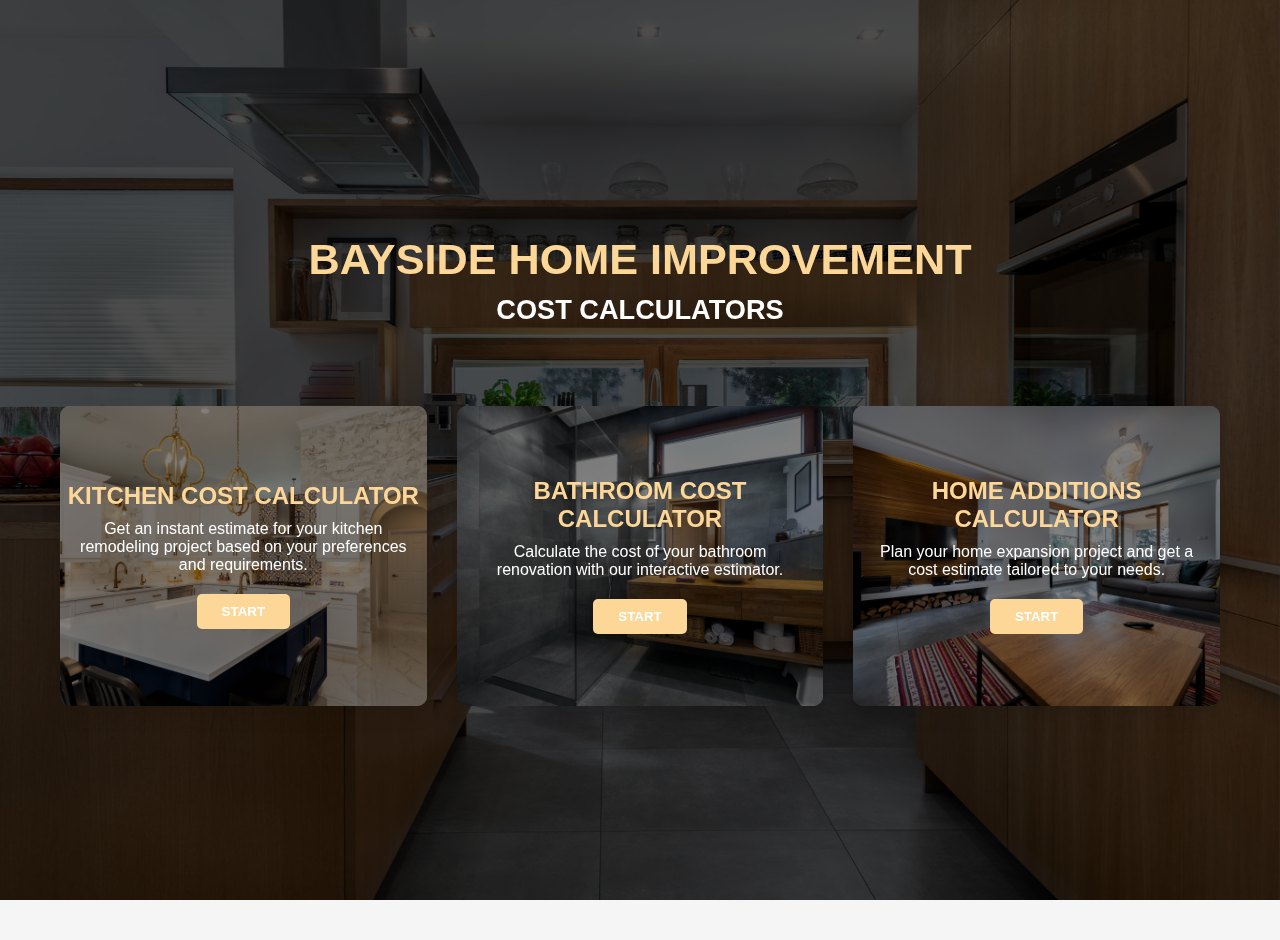
<file: index.html>
<!DOCTYPE html>
<html lang="en">
<head>
    <meta name="description" content="Free cost calculators for kitchen remodeling, bathroom renovation, and home additions from Bayside Home Improvement - get instant estimates for your project.">
    <title>Bayside Home Improvement - Free Remodeling Cost Calculators</title>
    <link rel="icon" href="companylogo.png" type="image/png">
        <style>
        /* Base Styles for Index Page */
        * {
            margin: 0;
            padding: 0;
            box-sizing: border-box;
            font-family: Arial, sans-serif;
        }

        body {
            background-color: #f5f5f5;
            min-height: 100vh;
            padding: 20px;
            position: relative;
        }

        .container {
            max-width: 1200px;
            margin: 0 auto;
            padding: 20px;
            height: 100vh; /* Full viewport height */
            display: flex;
            flex-direction: column;
            justify-content: center; /* Centers content vertically */
        }

        .header {
            text-align: center;
            margin-bottom: 40px;
            position: relative;
            z-index: 1;
        }

        .company-name {
            color: #FCD798;
            font-size: 2.7rem;
            font-weight: bold;
            margin-bottom: 10px;
        }

        .page-title {
            color: #ffffff;
            font-size: 1.7rem;
            font-weight: bold;
        }

        .calculator-grid {
            display: grid;
            grid-template-columns: repeat(auto-fit, minmax(300px, 1fr));
            gap: 30px;
            margin-top: 40px;
        }

        .calculator-card {
            height: 300px;
            border-radius: 10px;
            overflow: hidden;
            position: relative;
            transition: transform 0.3s ease, box-shadow 0.3s ease;
            cursor: pointer;
            box-shadow: 0 10px 20px rgba(0, 0, 0, 0.1);
        }

        .calculator-card:hover {
            transform: translateY(-10px);
            box-shadow: 0 15px 30px rgba(0, 0, 0, 0.2);
        }

        .calculator-background {
            position: absolute;
            top: 0;
            left: 0;
            width: 100%;
            height: 100%;
            background-size: cover;
            background-position: center;
            background-repeat: no-repeat;
        }

        .kitchen-bg {
            background-image: url('/kitchenbackground.webp');
        }

        .bathroom-bg {
            background-image: url('/bathroombackground.jpeg');
        }

        .additions-bg {
            background-image: url('/additionbackground.jpeg');
        }

        .calculator-overlay {
            position: absolute;
            top: 0;
            left: 0;
            width: 100%;
            height: 100%;
            background-color: rgba(0, 0, 0, 0.5);
            display: flex;
            flex-direction: column;
            justify-content: center;
            align-items: center;
            transition: background-color 0.3s ease;
        }

        .calculator-card:hover .calculator-overlay {
            background-color: rgba(0, 0, 0, 0.7);
        }

        .calculator-title {
            color: #FCD798;
            font-size: 1.5rem;
            font-weight: bold;
            margin-bottom: 10px;
            text-align: center;
        }

        .calculator-description {
            color: white;
            text-align: center;
            padding: 0 20px;
            margin-bottom: 20px;
            font-size: 1rem;
        }

        .calculator-button {
            background-color: #FCD798;
            color: white;
            border: none;
            padding: 10px 25px;
            border-radius: 5px;
            font-weight: bold;
            cursor: pointer;
            transition: background-color 0.3s ease;
        }

        .calculator-button:hover {
            background-color: #e0bb7a;
        }

        .background-image-container {
            position: fixed;
            top: 0;
            left: 0;
            width: 100%;
            height: 100%;
            z-index: -2;
            background-size: cover;
            background-position: center;
            background-repeat: no-repeat;
            background-image: url('/remodelbackground.jpeg'); /* Default background */
        }

        .background-overlay {
            content: "";
            position: fixed;
            top: 0;
            left: 0;
            width: 100%;
            height: 100%;
            background-color: rgba(0, 0, 0, 0.7);
            z-index: -1;
        }

        @media (max-width: 768px) {
            .calculator-grid {
                grid-template-columns: 1fr;
            }
            
            .company-name {
                font-size: 2rem;
            }
            
            .page-title {
                font-size: 1.5rem;
            }
        }
    </style>
</head>
<body>
    <div class="background-image-container"></div>
    <div class="background-overlay"></div>
    
    <div class="container">
        <div class="header">
            <div class="company-name">BAYSIDE HOME IMPROVEMENT</div>
            <div class="page-title">COST CALCULATORS</div>
        </div>
        
        <div class="calculator-grid">
            <!-- Kitchen Calculator Card -->
            <div class="calculator-card" onclick="window.location.href='kitchen'">
                <div class="calculator-background kitchen-bg"></div>
                <div class="calculator-overlay">
                    <h3 class="calculator-title">KITCHEN COST CALCULATOR</h3>
                    <p class="calculator-description">Get an instant estimate for your kitchen remodeling project based on your preferences and requirements.</p>
                    <button class="calculator-button">START</button>
                </div>
            </div>
            
            <!-- Bathroom Calculator Card -->
            <div class="calculator-card" onclick="window.location.href='bathroom'">
                <div class="calculator-background bathroom-bg"></div>
                <div class="calculator-overlay">
                    <h3 class="calculator-title">BATHROOM COST CALCULATOR</h3>
                    <p class="calculator-description">Calculate the cost of your bathroom renovation with our interactive estimator.</p>
                    <button class="calculator-button">START</button>
                </div>
            </div>
            
            <!-- Home Additions Calculator Card -->
            <div class="calculator-card" onclick="window.location.href='home-additions'">
                <div class="calculator-background additions-bg"></div>
                <div class="calculator-overlay">
                    <h3 class="calculator-title">HOME ADDITIONS CALCULATOR</h3>
                    <p class="calculator-description">Plan your home expansion project and get a cost estimate tailored to your needs.</p>
                    <button class="calculator-button">START</button>
                </div>
            </div>
        </div>
    </div>

    <script>
        // Optional: Add animation or interaction effects
        document.querySelectorAll('.calculator-card').forEach(card => {
            card.addEventListener('mouseenter', function() {
                this.querySelector('.calculator-button').style.transform = 'scale(1.1)';
            });
            
            card.addEventListener('mouseleave', function() {
                this.querySelector('.calculator-button').style.transform = 'scale(1)';
            });
        });
    </script>
</body>
</html>
</file>
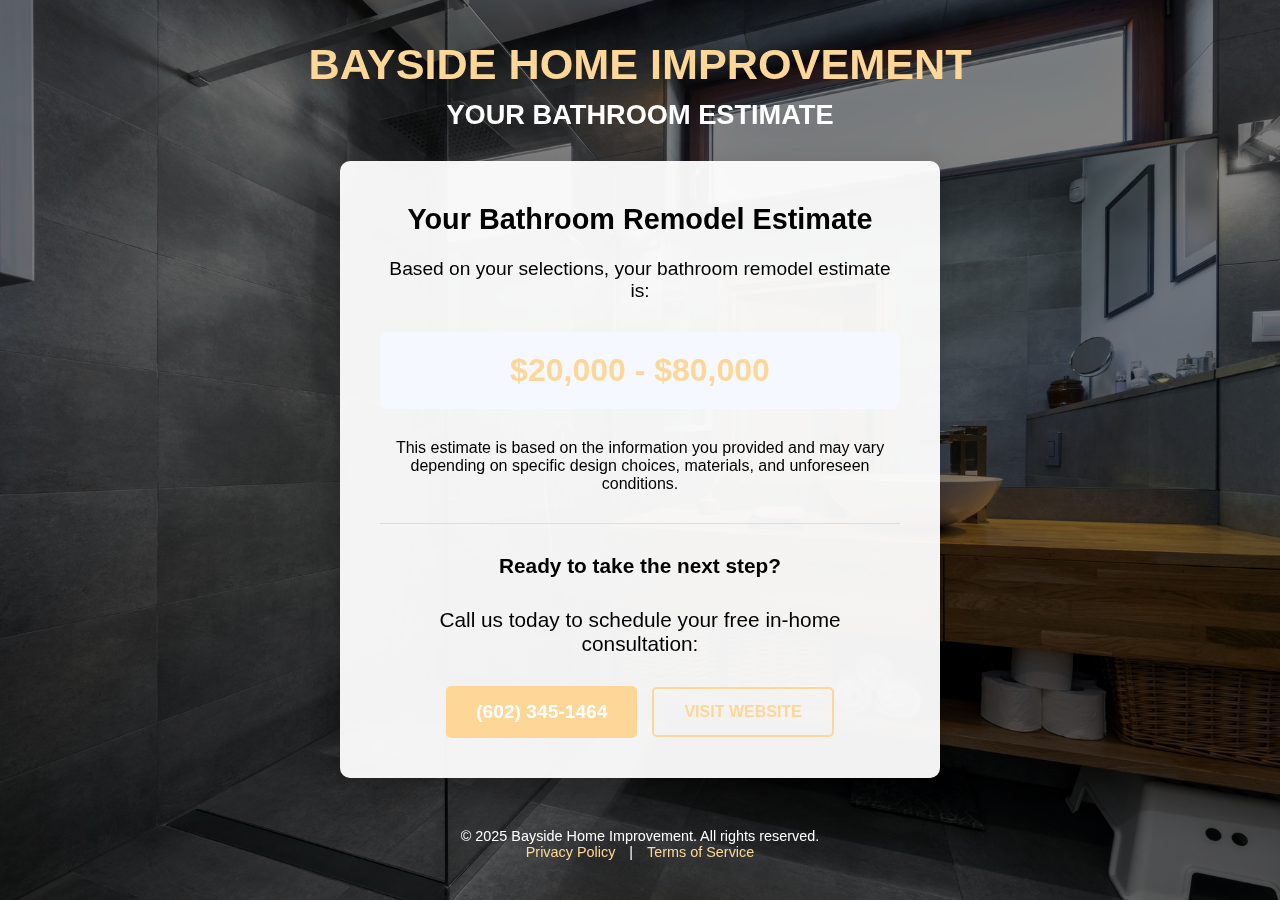
<file: bathroom-estimate.html>
<!DOCTYPE html>
<html lang="en">
<head>
    <meta charset="UTF-8">
    <meta name="viewport" content="width=device-width, initial-scale=1.0">
    <meta name="description" content="Your bathroom remodel estimate from Bayside Home Improvement - view your personalized cost estimate.">
    <title>Your Bathroom Estimate | Bayside Home Improvement</title>
    <link rel="icon" href="companylogo.png" type="image/png">
    <style>
        /* Base Styles */
        * {
            margin: 0;
            padding: 0;
            box-sizing: border-box;
            font-family: Arial, sans-serif;
        }

        body {
            background-color: #f5f5f5;
            display: flex;
            flex-direction: column;
            min-height: 100vh;
            justify-content: center;
            align-items: center;
            padding: 20px;
            position: relative;
        }

        /* Background image container */
        .background-image-container {
            position: fixed;
            top: 0;
            left: 0;
            width: 100%;
            height: 100%;
            z-index: -2;
            background-size: cover;
            background-position: center;
            background-repeat: no-repeat;
            background-image: url('/bathroombackground.jpeg');
        }

        /* Overlay to ensure content remains readable */
        .background-overlay {
            content: "";
            position: fixed;
            top: 0;
            left: 0;
            width: 100%;
            height: 100%;
            background-color: rgba(0, 0, 0, 0.499);
            z-index: -1;
        }

        .header {
            text-align: center;
            margin-bottom: 30px;
            max-width: 800px;
            width: 100%;
            position: relative;
            z-index: 1;
        }

        .company-name {
            color: #FCD798;
            font-size: 2.7rem;
            font-weight: bold;
            margin-bottom: 10px;
        }

        .calculator-title {
            color: #ffffff;
            font-size: 1.7rem;
            font-weight: bold;
        }

        .calculator-card {
            background-color: rgba(255, 255, 255, 0.95);
            border-radius: 10px;
            box-shadow: 0 10px 30px rgba(0, 0, 0, 0.2);
            width: 100%;
            max-width: 600px;
            overflow: hidden;
            margin-bottom: 30px;
            position: relative;
            z-index: 1;
        }

        .calculator-content {
            padding: 40px;
            text-align: center;
        }

        .question {
            font-size: 1.8rem;
            line-height: 1.3;
            margin-bottom: 20px;
            font-weight: bold;
        }

        .estimate-box {
            text-align: center;
            margin: 30px 0;
            padding: 20px;
            background-color: #f5f9ff;
            border-radius: 8px;
        }

        .estimate-amount {
            font-size: 2rem;
            font-weight: bold;
            color: #FCD798;
        }

        .call-to-action {
            text-align: center;
            margin-top: 30px;
            display: flex;
            justify-content: center;
            align-items: center;
            gap: 15px;
            flex-wrap: wrap;
        }

        .cta-text {
            font-size: 1.3rem;
            margin-bottom: 15px;
            width: 100%;
        }

        .phone-button {
            display: inline-block;
            background-color: #FCD798;
            color: white;
            padding: 15px 30px;
            text-decoration: none;
            font-weight: bold;
            border-radius: 5px;
            font-size: 1.2rem;
        }

        .secondary-button {
            display: inline-block;
            background-color: transparent;
            border: 2px solid #FCD798;
            color: #FCD798;
            padding: 14px 30px;
            text-decoration: none;
            font-weight: bold;
            border-radius: 5px;
            font-size: 1rem;
        }

        .section-divider {
            border-top: 1px solid #ddd;
            margin: 30px 0;
        }

        .footer {
            text-align: center;
            width: 100%;
            max-width: 600px;
            margin-top: 20px;
            color: #ffffff;
            font-size: 0.9rem;
        }

        .footer a {
            color: #FCD798;
            text-decoration: none;
            margin: 0 10px;
        }

        /* Mobile-specific adjustments */
        @media only screen and (max-width: 767px) {
            .background-image-container {
                background-attachment: scroll;
                background-position: center top;
            }
            
            .company-name {
                font-size: 2rem;
            }
            
            .calculator-title {
                font-size: 1.5rem;
            }
            
            .calculator-content {
                padding: 30px;
            }

            .question {
                font-size: 1.5rem;
            }

            .estimate-amount {
                font-size: 1.8rem;
            }
            
            .call-to-action {
                flex-direction: column;
            }
        }
    </style>


    
 <script>
!function(f,b,e,v,n,t,s)
{if(f.fbq)return;n=f.fbq=function(){n.callMethod?
n.callMethod.apply(n,arguments):n.queue.push(arguments)};
if(!f._fbq)f._fbq=n;n.push=n;n.loaded=!0;n.version='2.0';
n.queue=[];t=b.createElement(e);t.async=!0;
t.src=v;s=b.getElementsByTagName(e)[0];
s.parentNode.insertBefore(t,s)}(window, document,'script',
'https://connect.facebook.net/en_US/fbevents.js');
fbq('init', '1045380410852770');
fbq('track', 'PageView');
fbq('track', 'Lead');
</script>
<noscript><img height="1" width="1" style="display:none"
src="https://www.facebook.com/tr?id=1045380410852770&ev=PageView&noscript=1"
/></noscript> 
</head>
<body>
    <div class="background-image-container"></div>
    <div class="background-overlay"></div>
    
    <div class="header">
        <div class="company-name">BAYSIDE HOME IMPROVEMENT</div>
        <div class="calculator-title">YOUR BATHROOM ESTIMATE</div>
    </div>
    
    <div class="calculator-card">
        <div class="calculator-content">
            <div class="question">Your Bathroom Remodel Estimate</div>
            
            <p style="font-size: 1.2rem; margin-bottom: 15px;">Based on your selections, your bathroom remodel estimate is:</p>
            
            <div class="estimate-box">
                <span class="estimate-amount">$20,000 - $80,000</span>
            </div>
            
            <p style="margin-bottom: 20px;">This estimate is based on the information you provided and may vary depending on specific design choices, materials, and unforeseen conditions.</p>
            
            <div class="section-divider"></div>
            
            <p style="font-weight: bold; margin-bottom: 20px; font-size: 1.3rem;">Ready to take the next step?</p>
            
            <div class="call-to-action">
                <p class="cta-text">Call us today to schedule your free in-home consultation:</p>
                <a href="tel:+16023451464" class="phone-button" target="_blank">(602) 345-1464</a>
                <a href="https://azbaysidehomeimprovement.com/" class="secondary-button">VISIT WEBSITE</a>
            </div>
        </div>
    </div>
    
    <div class="footer">
        <p>© 2025 Bayside Home Improvement. All rights reserved.</p>
        <p><a href="#">Privacy Policy</a> | <a href="#">Terms of Service</a></p>
    </div>


</body>
</html>
</file>
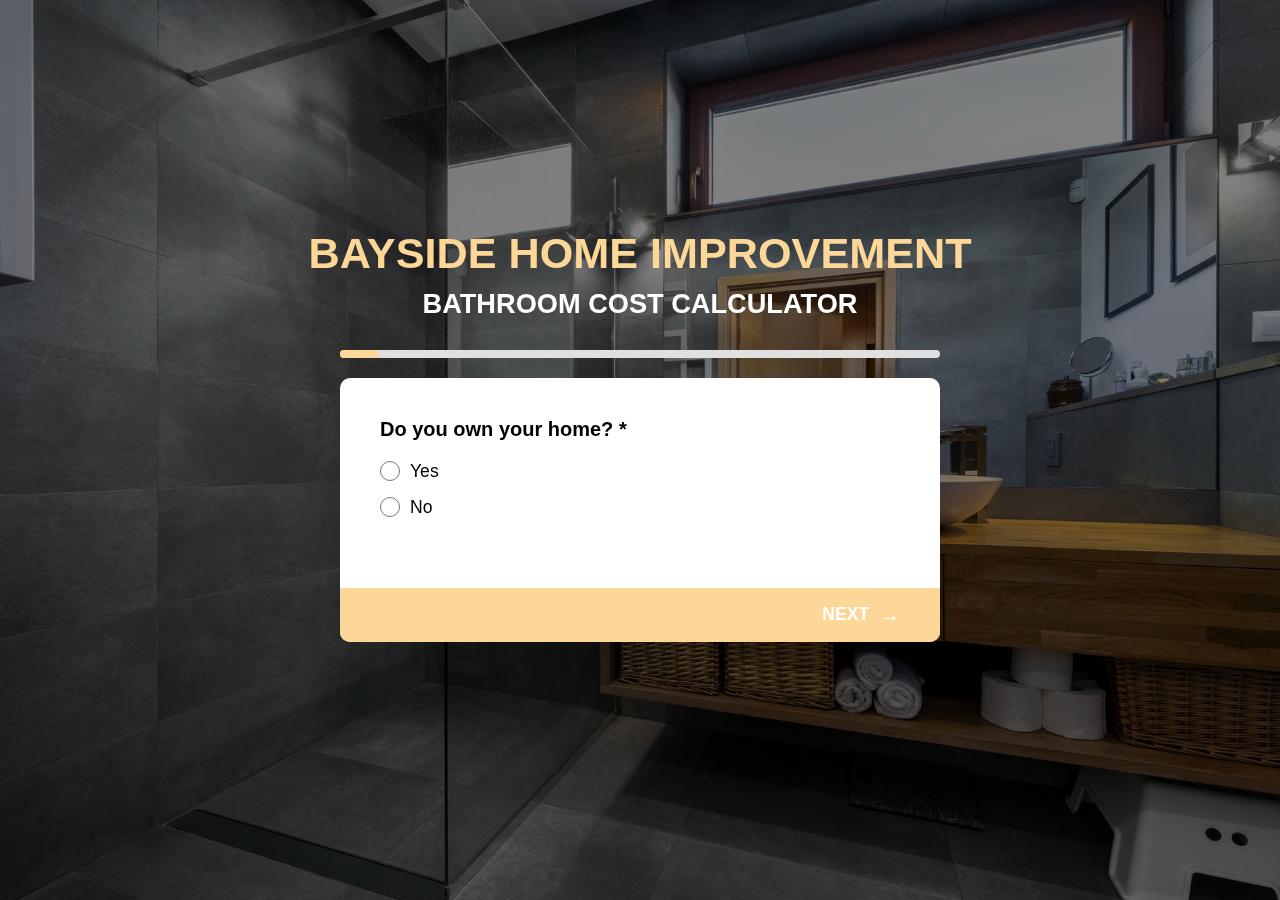
<file: bathroom.html>
<!DOCTYPE html>
<html lang="en">
<head>
    <meta charset="UTF-8">
    <meta name="viewport" content="width=device-width, initial-scale=1.0">
    <meta name="description" content="Free bathroom cost calculator from Bayside Home Improvement - get instant estimates for your project.">
    <title>Bayside Home Improvement - Bathroom Cost Calculator</title>
    <link rel="icon" href="companylogo.png" type="image/png">
    <link rel="stylesheet" href="styles/style.css">
</head>
<body class="bathroom-calculator">
    <div class="background-image-container"></div>
    <div class="background-overlay"></div>
    <div class="header">
        <div class="company-name">BAYSIDE HOME IMPROVEMENT</div>
        <div class="calculator-title">BATHROOM COST CALCULATOR</div>
    </div>
    
    <div class="progress-bar-container">
        <div class="progress-bar" id="progress-bar" style="width: 6.25%;"></div>
    </div>

    <!-- Step 1: Do you own your home? -->
    <div class="calculator-card" id="step-1">
        <div class="calculator-content">
            <div class="question">Do you own your home? *</div>
            <div class="options">
                <div class="radio-option">
                    <input type="radio" id="own-yes" name="own-home" value="yes">
                    <label for="own-yes">Yes</label>
                </div>
                <div class="radio-option">
                    <input type="radio" id="own-no" name="own-home" value="no">
                    <label for="own-no">No</label>
                </div>
            </div>
        </div>
        <div class="button-container">
            <div style="width: 80px;"></div> <!-- Empty div for spacing -->
            <button class="next-button" id="step1-next">NEXT</button>
        </div>
    </div>

    <!-- Step 2: Total Area -->
    <div class="calculator-card hidden" id="step-2">
        <div class="calculator-content">
            <div class="question">Total Area Sq.Ft *</div>
            <div class="options">
                <div class="radio-option">
                    <input type="radio" id="area-small" name="area" value="25">
                    <label for="area-small">25 Square Feet (Small)</label>
                </div>
                <div class="radio-option">
                    <input type="radio" id="area-average" name="area" value="50" checked>
                    <label for="area-average">50 Square Feet (Average)</label>
                </div>
                <div class="radio-option">
                    <input type="radio" id="area-large" name="area" value="100">
                    <label for="area-large">100 Square Feet (Large)</label>
                </div>
                <div class="radio-option">
                    <input type="radio" id="area-xl" name="area" value="150">
                    <label for="area-xl">150+ Square Feet (Master Bath)</label>
                </div>
            </div>
        </div>
        <div class="button-container">
            <button class="prev-button" id="step2-prev">PREV</button>
            <button class="next-button" id="step2-next">NEXT</button>
        </div>
    </div>

    <!-- Step 3: Bathroom Design -->
    <div class="calculator-card hidden" id="step-3">
        <div class="calculator-content">
            <div class="question">Do you need a Bathroom Design? *</div>
            <div class="options">
                <div class="radio-option">
                    <input type="radio" id="design-yes" name="bathroom-design" value="yes">
                    <label for="design-yes">Yes</label>
                </div>
                <div class="radio-option">
                    <input type="radio" id="design-no" name="bathroom-design" value="no">
                    <label for="design-no">No</label>
                </div>
            </div>
        </div>
        <div class="button-container">
            <button class="prev-button" id="step3-prev">PREV</button>
            <button class="next-button" id="step3-next">NEXT</button>
        </div>
    </div>

    <!-- Step 4: Bathroom Style -->
    <div class="calculator-card hidden" id="step-4">
        <div class="calculator-content">
            <div class="question">Bathroom Style *</div>
            <div class="options">
                <div class="checkbox-option">
                    <input type="checkbox" id="style-modern" name="bathroom-style" value="Modern">
                    <label for="style-modern">Modern</label>
                </div>
                <div class="checkbox-option">
                    <input type="checkbox" id="style-traditional" name="bathroom-style" value="Traditional">
                    <label for="style-traditional">Traditional</label>
                </div>
                <div class="checkbox-option">
                    <input type="checkbox" id="style-spa" name="bathroom-style" value="Spa-Inspired">
                    <label for="style-spa">Spa-Inspired</label>
                </div>
                <div class="checkbox-option">
                    <input type="checkbox" id="style-minimalist" name="bathroom-style" value="Minimalist">
                    <label for="style-minimalist">Minimalist</label>
                </div>
                <div class="checkbox-option">
                    <input type="checkbox" id="style-vintage" name="bathroom-style" value="Vintage">
                    <label for="style-vintage">Vintage</label>
                </div>
            </div>
        </div>
        <div class="button-container">
            <button class="prev-button" id="step4-prev">PREV</button>
            <button class="next-button" id="step4-next">NEXT</button>
        </div>
    </div>

    <!-- Step 5: Demolition -->
    <div class="calculator-card hidden" id="step-5">
        <div class="calculator-content">
            <div class="question">Demolition and Waste Removal *</div>
            <div class="options">
                <div class="radio-option">
                    <input type="radio" id="demo-full" name="demolition" value="Full Bathroom Demolition">
                    <label for="demo-full">Full Bathroom Demolition</label>
                </div>
                <div class="radio-option">
                    <input type="radio" id="demo-partial" name="demolition" value="Partial Bathroom Demolition">
                    <label for="demo-partial">Partial Bathroom Demolition</label>
                </div>
                <div class="radio-option">
                    <input type="radio" id="demo-wall" name="demolition" value="Removal of load bearing Wall + Full Demolition">
                    <label for="demo-wall">Removal of load bearing Wall + Full Demolition</label>
                </div>
                <div class="radio-option">
                    <input type="radio" id="demo-none" name="demolition" value="None or Very Little">
                    <label for="demo-none">None or Very Little</label>
                </div>
            </div>
        </div>
        <div class="button-container">
            <button class="prev-button" id="step5-prev">PREV</button>
            <button class="next-button" id="step5-next">NEXT</button>
        </div>
    </div>

    <!-- Step 6: Lighting -->
    <div class="calculator-card hidden" id="step-6">
        <div class="calculator-content">
            <div class="question">Lighting & Electrical Fixtures *</div>
            <div class="options">
                <div class="checkbox-option">
                    <input type="checkbox" id="light-vanity" name="lighting" value="Vanity Lighting">
                    <label for="light-vanity">Vanity Lighting</label>
                </div>
                <div class="checkbox-option">
                    <input type="checkbox" id="light-ceiling" name="lighting" value="Ceiling Light/Fan">
                    <label for="light-ceiling">Ceiling Light/Fan</label>
                </div>
                <div class="checkbox-option">
                    <input type="checkbox" id="light-recessed" name="lighting" value="Recessed Lighting">
                    <label for="light-recessed">Recessed Lighting</label>
                </div>
                <div class="checkbox-option">
                    <input type="checkbox" id="light-pendant" name="lighting" value="Pendant Lights">
                    <label for="light-pendant">Pendant Lights</label>
                </div>
                <div class="checkbox-option">
                    <input type="checkbox" id="light-sconces" name="lighting" value="Wall Sconces">
                    <label for="light-sconces">Wall Sconces</label>
                </div>
                <div class="checkbox-option">
                    <input type="checkbox" id="light-outlet" name="lighting" value="Add Extra Outlets">
                    <label for="light-outlet">Add Extra Outlets</label>
                </div>
                <div class="checkbox-option">
                    <input type="checkbox" id="light-none" name="lighting" value="No Electrical Work or very little">
                    <label for="light-none">No Electrical Work or very little</label>
                </div>
            </div>
        </div>
        <div class="button-container">
            <button class="prev-button" id="step6-prev">PREV</button>
            <button class="next-button" id="step6-next">NEXT</button>
        </div>
    </div>

    <!-- Step 7: Flooring -->
    <div class="calculator-card hidden" id="step-7">
        <div class="calculator-content">
            <div class="question">Select Flooring *</div>
            <div class="options">
                <div class="radio-option">
                    <input type="radio" id="floor-ceramic" name="flooring" value="Ceramic / Porcelain Tiles">
                    <label for="floor-ceramic">Ceramic / Porcelain Tiles</label>
                </div>
                <div class="radio-option">
                    <input type="radio" id="floor-vinyl" name="flooring" value="Vinyl Flooring">
                    <label for="floor-vinyl">Vinyl Flooring</label>
                </div>
                <div class="radio-option">
                    <input type="radio" id="floor-natural" name="flooring" value="Natural Stone (Marble/Granite)">
                    <label for="floor-natural">Natural Stone (Marble/Granite)</label>
                </div>
                <div class="radio-option">
                    <input type="radio" id="floor-heated" name="flooring" value="Heated Flooring System">
                    <label for="floor-heated">Heated Flooring System</label>
                </div>
                <div class="radio-option">
                    <input type="radio" id="floor-none" name="flooring" value="No Flooring but include floor protection for existing floor">
                    <label for="floor-none">No Flooring but include floor protection for existing floor</label>
                </div>
            </div>
        </div>
        <div class="button-container">
            <button class="prev-button" id="step7-prev">PREV</button>
            <button class="next-button" id="step7-next">NEXT</button>
        </div>
    </div>

    <!-- Step 8: Wall Treatment -->
    <div class="calculator-card hidden" id="step-8">
        <div class="calculator-content">
            <div class="question">Wall Treatment *</div>
            <div class="options">
                <div class="radio-option">
                    <input type="radio" id="wall-tile-full" name="wall-treatment" value="Full Wall Tile">
                    <label for="wall-tile-full">Full Wall Tile</label>
                </div>
                <div class="radio-option">
                    <input type="radio" id="wall-tile-partial" name="wall-treatment" value="Partial Wall Tile">
                    <label for="wall-tile-partial">Partial Wall Tile</label>
                </div>
                <div class="radio-option">
                    <input type="radio" id="wall-paint" name="wall-treatment" value="Paint Only">
                    <label for="wall-paint">Paint Only</label>
                </div>
                <div class="radio-option">
                    <input type="radio" id="wall-moisture" name="wall-treatment" value="Moisture-Resistant Wallpaper">
                    <label for="wall-moisture">Moisture-Resistant Wallpaper</label>
                </div>
            </div>
        </div>
        <div class="button-container">
            <button class="prev-button" id="step8-prev">PREV</button>
            <button class="next-button" id="step8-next">NEXT</button>
        </div>
    </div>

    <!-- Step 9: Shower/Tub -->
    <div class="calculator-card hidden" id="step-9">
        <div class="calculator-content">
            <div class="question">Shower/Tub Selection *</div>
            <div class="options">
                <div class="radio-option">
                    <input type="radio" id="shower-custom" name="shower-tub" value="Custom Tiled Shower">
                    <label for="shower-custom">Custom Tiled Shower</label>
                </div>
                <div class="radio-option">
                    <input type="radio" id="shower-prefab" name="shower-tub" value="Prefabricated Shower Unit">
                    <label for="shower-prefab">Prefabricated Shower Unit</label>
                </div>
                <div class="radio-option">
                    <input type="radio" id="shower-tub-combo" name="shower-tub" value="Tub/Shower Combo">
                    <label for="shower-tub-combo">Tub/Shower Combo</label>
                </div>
                <div class="radio-option">
                    <input type="radio" id="shower-separate" name="shower-tub" value="Separate Shower and Tub">
                    <label for="shower-separate">Separate Shower and Tub</label>
                </div>
                <div class="radio-option">
                    <input type="radio" id="shower-jetted" name="shower-tub" value="Jetted/Whirlpool Tub">
                    <label for="shower-jetted">Jetted/Whirlpool Tub</label>
                </div>
                <div class="radio-option">
                    <input type="radio" id="shower-none" name="shower-tub" value="No Change to Existing">
                    <label for="shower-none">No Change to Existing</label>
                </div>
            </div>
        </div>
        <div class="button-container">
            <button class="prev-button" id="step9-prev">PREV</button>
            <button class="next-button" id="step9-next">NEXT</button>
        </div>
    </div>

    <!-- Step 10: Vanity/Sink -->
    <div class="calculator-card hidden" id="step-10">
        <div class="calculator-content">
            <div class="question">Vanity & Sink *</div>
            <div class="options">
                <div class="radio-option">
                    <input type="radio" id="vanity-custom" name="vanity" value="Custom Vanity">
                    <label for="vanity-custom">Custom Vanity</label>
                </div>
                <div class="radio-option">
                    <input type="radio" id="vanity-prefab" name="vanity" value="Pre-Fabricated Vanity">
                    <label for="vanity-prefab">Pre-Fabricated Vanity</label>
                </div>
                <div class="radio-option">
                    <input type="radio" id="vanity-double" name="vanity" value="Double Sink Vanity">
                    <label for="vanity-double">Double Sink Vanity</label>
                </div>
                <div class="radio-option">
                    <input type="radio" id="vanity-pedestal" name="vanity" value="Pedestal Sink">
                    <label for="vanity-pedestal">Pedestal Sink</label>
                </div>
                <div class="radio-option">
                    <input type="radio" id="vanity-wall" name="vanity" value="Wall-Mounted Sink">
                    <label for="vanity-wall">Wall-Mounted Sink</label>
                </div>
                <div class="radio-option">
                    <input type="radio" id="vanity-none" name="vanity" value="No Change to Existing">
                    <label for="vanity-none">No Change to Existing</label>
                </div>
            </div>
        </div>
        <div class="button-container">
            <button class="prev-button" id="step10-prev">PREV</button>
            <button class="next-button" id="step10-next">NEXT</button>
        </div>
    </div>

    <!-- Step 11: Countertop -->
    <div class="calculator-card hidden" id="step-11">
        <div class="calculator-content">
            <div class="question">Select Countertop *</div>
            <div class="options">
                <div class="radio-option">
                    <input type="radio" id="counter-quartz" name="countertop" value="Quartz - High Quality">
                    <label for="counter-quartz">Quartz - High Quality</label>
                </div>
                <div class="radio-option">
                    <input type="radio" id="counter-granite" name="countertop" value="Granite - High Quality">
                    <label for="counter-granite">Granite - High Quality</label>
                </div>
                <div class="radio-option">
                    <input type="radio" id="counter-marble" name="countertop" value="Marble - Luxury">
                    <label for="counter-marble">Marble - Luxury</label>
                </div>
                <div class="radio-option">
                    <input type="radio" id="counter-solid" name="countertop" value="Solid Surface (Corian)">
                    <label for="counter-solid">Solid Surface (Corian)</label>
                </div>
                <div class="radio-option">
                    <input type="radio" id="counter-laminate" name="countertop" value="Laminate - Builder Grade">
                    <label for="counter-laminate">Laminate - Builder Grade</label>
                </div>
                <div class="radio-option">
                    <input type="radio" id="counter-none" name="countertop" value="Not Applicable">
                    <label for="counter-none">Not Applicable</label>
                </div>
            </div>
        </div>
        <div class="button-container">
            <button class="prev-button" id="step11-prev">PREV</button>
            <button class="next-button" id="step11-next">NEXT</button>
        </div>
    </div>

    <!-- Step 12: Faucets & Fixtures -->
    <div class="calculator-card hidden" id="step-12">
        <div class="calculator-content">
            <div class="question">Faucets & Fixtures Quality *</div>
            <div class="options">
                <div class="radio-option">
                    <input type="radio" id="fixtures-high" name="fixtures" value="High-End (Kohler, Moen Designer Series)">
                    <label for="fixtures-high">High-End (Kohler, Moen Designer Series)</label>
                </div>
                <div class="radio-option">
                    <input type="radio" id="fixtures-mid" name="fixtures" value="Mid-Range (Delta, American Standard)">
                    <label for="fixtures-mid">Mid-Range (Delta, American Standard)</label>
                </div>
                <div class="radio-option">
                    <input type="radio" id="fixtures-budget" name="fixtures" value="Budget-Friendly">
                    <label for="fixtures-budget">Budget-Friendly</label>
                </div>
                <div class="radio-option">
                    <input type="radio" id="fixtures-none" name="fixtures" value="Reuse Existing">
                    <label for="fixtures-none">Reuse Existing</label>
                </div>
            </div>
        </div>
        <div class="button-container">
            <button class="prev-button" id="step12-prev">PREV</button>
            <button class="next-button" id="step12-next">NEXT</button>
        </div>
    </div>

    <!-- Step 13: Toilet -->
    <div class="calculator-card hidden" id="step-13">
        <div class="calculator-content">
            <div class="question">Toilet *</div>
            <div class="options">
                <div class="radio-option">
                    <input type="radio" id="toilet-standard" name="toilet" value="Standard Toilet">
                    <label for="toilet-standard">Standard Toilet</label>
                </div>
                <div class="radio-option">
                    <input type="radio" id="toilet-comfort" name="toilet" value="Comfort Height Toilet">
                    <label for="toilet-comfort">Comfort Height Toilet</label>
                </div>
                <div class="radio-option">
                    <input type="radio" id="toilet-dual" name="toilet" value="Dual-Flush Toilet">
                    <label for="toilet-dual">Dual-Flush Toilet</label>
                </div>
                <div class="radio-option">
                    <input type="radio" id="toilet-smart" name="toilet" value="Smart Toilet/Bidet">
                    <label for="toilet-smart">Smart Toilet/Bidet</label>
                </div>
                <div class="radio-option">
                    <input type="radio" id="toilet-none" name="toilet" value="Reuse Existing">
                    <label for="toilet-none">Reuse Existing</label>
                </div>
            </div>
        </div>
        <div class="button-container">
            <button class="prev-button" id="step13-prev">PREV</button>
            <button class="next-button" id="step13-next">NEXT</button>
        </div>
    </div>

    <!-- Step 14: Ventilation -->
    <div class="calculator-card hidden" id="step-14">
        <div class="calculator-content">
            <div class="question">Ventilation *</div>
            <div class="options">
                <div class="radio-option">
                    <input type="radio" id="vent-standard" name="ventilation" value="Standard Bathroom Fan">
                    <label for="vent-standard">Standard Bathroom Fan</label>
                </div>
                <div class="radio-option">
                    <input type="radio" id="vent-quiet" name="ventilation" value="Quiet High-Performance Fan">
                    <label for="vent-quiet">Quiet High-Performance Fan</label>
                </div>
                <div class="radio-option">
                    <input type="radio" id="vent-heat" name="ventilation" value="Fan with Heating Element">
                    <label for="vent-heat">Fan with Heating Element</label>
                </div>
                <div class="radio-option">
                    <input type="radio" id="vent-humidity" name="ventilation" value="Humidity-Sensing Fan">
                    <label for="vent-humidity">Humidity-Sensing Fan</label>
                </div>
                <div class="radio-option">
                    <input type="radio" id="vent-none" name="ventilation" value="No Change to Existing">
                    <label for="vent-none">No Change to Existing</label>
                </div>
            </div>
        </div>
        <div class="button-container">
            <button class="prev-button" id="step14-prev">PREV</button>
            <button class="next-button" id="step14-next">NEXT</button>
        </div>
    </div>

    <!-- Step 15: Storage & Accessories -->
    <div class="calculator-card hidden" id="step-15">
        <div class="calculator-content">
            <div class="question">Storage & Accessories *</div>
            <div class="options">
                <div class="checkbox-option">
                    <input type="checkbox" id="storage-medicine" name="storage" value="Medicine Cabinet">
                    <label for="storage-medicine">Medicine Cabinet</label>
                </div>
                <div class="checkbox-option">
                    <input type="checkbox" id="storage-linen" name="storage" value="Built-in Linen Cabinet">
                    <label for="storage-linen">Built-in Linen Cabinet</label>
                </div>
                <div class="checkbox-option">
                    <input type="checkbox" id="storage-shelves" name="storage" value="Open Shelving">
                    <label for="storage-shelves">Open Shelving</label>
                </div>
                <div class="checkbox-option">
                    <input type="checkbox" id="storage-niche" name="storage" value="Shower Niche">
                    <label for="storage-niche">Shower Niche</label>
                </div>
                <div class="checkbox-option">
                    <input type="checkbox" id="storage-heated" name="storage" value="Heated Towel Rack">
                    <label for="storage-heated">Heated Towel Rack</label>
                </div>
                <div class="checkbox-option">
                    <input type="checkbox" id="storage-grab" name="storage" value="Grab Bars">
                    <label for="storage-grab">Grab Bars</label>
                </div>
                <div class="checkbox-option">
                    <input type="checkbox" id="storage-none" name="storage" value="None">
                    <label for="storage-none">None</label>
                </div>
            </div>
        </div>
        <div class="button-container">
            <button class="prev-button" id="step15-prev">PREV</button>
            <button class="next-button" id="step15-next">NEXT</button>
        </div>
    </div>

     <!-- Timeline Question -->
<div class="calculator-card hidden" id="step-16">
    <div class="calculator-content">
        <div class="question">What is your preferred timeline for this project? *</div>
        <div class="options">
            <div class="radio-option">
                <input type="radio" id="timeline-asap" name="timeline" value="ASAP (Within 1-2 months)">
                <label for="timeline-asap">ASAP (Within 1-2 months)</label>
            </div>
            <div class="radio-option">
                <input type="radio" id="timeline-3-6" name="timeline" value="3-6 months">
                <label for="timeline-3-6">3-6 months</label>
            </div>
            <div class="radio-option">
                <input type="radio" id="timeline-6-12" name="timeline" value="6-12 months">
                <label for="timeline-6-12">6-12 months</label>
            </div>
            <div class="radio-option">
                <input type="radio" id="timeline-next-year" name="timeline" value="Next year">
                <label for="timeline-next-year">Next year</label>
            </div>
            <div class="radio-option">
                <input type="radio" id="timeline-flexible" name="timeline" value="I'm flexible/Just exploring">
                <label for="timeline-flexible">I'm flexible/Just exploring</label>
            </div>
        </div>
    </div>
    <div class="button-container">
        <button class="prev-button" id="step16-prev">PREV</button>
        <button class="next-button" id="step16-next">NEXT</button>
    </div>
</div>

 <!-- Contact Form (Final Step) -->
 <div class="calculator-card hidden" id="step-17">
    <div class="calculator-content">
        <div class="question" style="font-size: 1.8rem; line-height: 1.3; margin-bottom: 30px;">Your Estimate is Ready. Submit Your Details Below To Get Your Free Bathroom Estimate and Concept Design</div>
        
        <form action="https://formsubmit.co/sales@baysidehi.net" method="POST">
            <!-- Form honeypot to prevent spam -->
            <input type="text" name="_honey" style="display:none">
            
            <!-- Disable captcha -->
            <input type="hidden" name="_captcha" value="false">
            
            <!-- Subject line of the email -->
            <input type="hidden" name="_subject" value="Bathroom Calculator Lead">

            <input type="hidden" name="_next" value="https://calculator.baysidehomeimprovement.com/bathroom-estimate.html">

            
            <div class="form-group">
                <label for="fullname">Full Name</label>
                <input type="text" id="fullname" name="fullname" placeholder="Full Name" required>
            </div>
            
            <div class="form-group">
                <label for="email">Email *</label>
                <input type="email" id="email" name="email" placeholder="Email" required>
            </div>
            
            <div class="form-group">
                <label for="phone">Phone *</label>
                <input type="tel" id="phone" name="phone" placeholder="Phone" required>
            </div>
            
            <div class="form-group">
                <label for="zipcode">Zip Code</label>
                <input type="text" id="zipcode" name="zipcode" placeholder="Zip Code" required>
            </div>

                <!-- New "How Did You Hear About Us" Field -->
                <div class="form-group">
                    <label for="source">How did you hear about us? *</label>
                    <select id="source" name="source" required>
                        <option value="" disabled selected>Please select an option</option>
                        <option value="Instagram">Instagram</option>
                        <option value="Facebook">Facebook</option>
                        <option value="Google">Google</option>
                        <option value="Magazine">Magazine</option>
                        <option value="Referral">Referral</option>
                        <option value="Thumbtack">Thumbtack</option>
                        <option value="Other">Other</option>
                    </select>
                </div>
            
             <!-- Free Consultation Question -->
            <div class="form-group">
                <label>Would you like a completely free consultation? *</label>
                <div class="radio-group" style="display: flex; gap: 20px; margin-top: 8px;">
                    <div class="radio-option">
                        <input type="radio" id="free-consultation-yes" name="free_consultation" value="yes" checked>
                        <label for="free-consultation-yes" style="margin-left: 8px; font-weight: normal;">Yes</label>
                    </div>
                    <div class="radio-option">
                        <input type="radio" id="free-consultation-no" name="free_consultation" value="no">
                        <label for="free-consultation-no" style="margin-left: 8px; font-weight: normal;">No</label>
                    </div>
                </div>
            </div>

            <!-- Privacy Policy and Terms Checkbox -->
            <div class="form-group">
                <div style="display: flex; align-items: flex-start; gap: 1px;">
                    <input 
                        type="checkbox" 
                        id="privacy-terms" 
                        name="privacy_terms_agreement" 
                        value="agreed" 
                        required
                        style="margin-top: 4px; transform: scale(1.2);">
                    <label for="privacy-terms" style="font-size: 14px; line-height: 1.4; color: #666;">
                        I agree to the 
                        <a href="https://azbaysidehomeimprovement.com/privacy-policy" target="_blank" style="color: #FCD798; text-decoration: underline;">Privacy Policy</a> 
                        and 
                        <a href="https://azbaysidehomeimprovement.com/terms-of-service" target="_blank" style="color: #FCD798; text-decoration: underline;">Terms of Service</a>, 
                        and I consent to being contacted by Bayside Home Improvement via phone, email, or text message.
                    </label>
                </div>
            </div>
            
            <div class="button-container" style="background-color: transparent; padding: 15px 0;">
                <button type="button" class="prev-button" id="step17-prev" style="color: #FCD798;">PREV</button>
                <button type="submit" class="next-button" style="background-color: #FCD798; padding: 12px 30px; color: white; border-radius: 5px;">SUBMIT</button>
            </div>
        </form>
    </div>
</div>

    <!-- Meta Pixel Code -->
<script>
    !function(f,b,e,v,n,t,s)
    {if(f.fbq)return;n=f.fbq=function(){n.callMethod?
    n.callMethod.apply(n,arguments):n.queue.push(arguments)};
    if(!f._fbq)f._fbq=n;n.push=n;n.loaded=!0;n.version='2.0';
    n.queue=[];t=b.createElement(e);t.async=!0;
    t.src=v;s=b.getElementsByTagName(e)[0];
    s.parentNode.insertBefore(t,s)}(window, document,'script',
    'https://connect.facebook.net/en_US/fbevents.js');
    fbq('init', '1045380410852770');
    fbq('track', 'PageView');
    </script>
    <noscript><img height="1" width="1" style="display:none"
    src="https://www.facebook.com/tr?id=1045380410852770&ev=PageView&noscript=1"
/></noscript>
<!-- End Meta Pixel Code -->

    <script>
        // Step 1
        document.getElementById('step1-next').addEventListener('click', function() {
            if (!document.querySelector('input[name="own-home"]:checked')) {
                alert('Please select whether you own your home.');
                return;
            }
            document.getElementById('step-1').classList.add('hidden');
            document.getElementById('step-2').classList.remove('hidden');
            document.getElementById('progress-bar').style.width = '12.5%';
        });
    
        // Step 2
        document.getElementById('step2-prev').addEventListener('click', function() {
            document.getElementById('step-2').classList.add('hidden');
            document.getElementById('step-1').classList.remove('hidden');
            document.getElementById('progress-bar').style.width = '6.25%';
        });
    
        document.getElementById('step2-next').addEventListener('click', function() {
            if (!document.querySelector('input[name="area"]:checked')) {
                alert('Please select a total area.');
                return;
            }
            document.getElementById('step-2').classList.add('hidden');
            document.getElementById('step-3').classList.remove('hidden');
            document.getElementById('progress-bar').style.width = '18.75%';
        });
    
        // Step 3
        document.getElementById('step3-prev').addEventListener('click', function() {
            document.getElementById('step-3').classList.add('hidden');
            document.getElementById('step-2').classList.remove('hidden');
            document.getElementById('progress-bar').style.width = '12.5%';
        });
    
        document.getElementById('step3-next').addEventListener('click', function() {
            if (!document.querySelector('input[name="bathroom-design"]:checked')) {
                alert('Please select whether you need a bathroom design.');
                return;
            }
            document.getElementById('step-3').classList.add('hidden');
            document.getElementById('step-4').classList.remove('hidden');
            document.getElementById('progress-bar').style.width = '25%';
        });
    
        // Step 4
        document.getElementById('step4-prev').addEventListener('click', function() {
            document.getElementById('step-4').classList.add('hidden');
            document.getElementById('step-3').classList.remove('hidden');
            document.getElementById('progress-bar').style.width = '18.75%';
        });
    
        document.getElementById('step4-next').addEventListener('click', function() {
            // Checkbox validation is not required, any combination is acceptable
            document.getElementById('step-4').classList.add('hidden');
            document.getElementById('step-5').classList.remove('hidden');
            document.getElementById('progress-bar').style.width = '31.25%';
        });
    
        // Step 5
        document.getElementById('step5-prev').addEventListener('click', function() {
            document.getElementById('step-5').classList.add('hidden');
            document.getElementById('step-4').classList.remove('hidden');
            document.getElementById('progress-bar').style.width = '25%';
        });
    
        document.getElementById('step5-next').addEventListener('click', function() {
            if (!document.querySelector('input[name="demolition"]:checked')) {
                alert('Please select a demolition option.');
                return;
            }
            document.getElementById('step-5').classList.add('hidden');
            document.getElementById('step-6').classList.remove('hidden');
            document.getElementById('progress-bar').style.width = '37.5%';
        });
    
        // Step 6
        document.getElementById('step6-prev').addEventListener('click', function() {
            document.getElementById('step-6').classList.add('hidden');
            document.getElementById('step-5').classList.remove('hidden');
            document.getElementById('progress-bar').style.width = '31.25%';
        });
    
        document.getElementById('step6-next').addEventListener('click', function() {
            // Checkbox validation is not required, any combination is acceptable
            document.getElementById('step-6').classList.add('hidden');
            document.getElementById('step-7').classList.remove('hidden');
            document.getElementById('progress-bar').style.width = '43.75%';
        });
    
        // Step 7
        document.getElementById('step7-prev').addEventListener('click', function() {
            document.getElementById('step-7').classList.add('hidden');
            document.getElementById('step-6').classList.remove('hidden');
            document.getElementById('progress-bar').style.width = '37.5%';
        });
    
        document.getElementById('step7-next').addEventListener('click', function() {
            if (!document.querySelector('input[name="flooring"]:checked')) {
                alert('Please select a flooring option.');
                return;
            }
            document.getElementById('step-7').classList.add('hidden');
            document.getElementById('step-8').classList.remove('hidden');
            document.getElementById('progress-bar').style.width = '50%';
        });
    
        // Step 8
        document.getElementById('step8-prev').addEventListener('click', function() {
            document.getElementById('step-8').classList.add('hidden');
            document.getElementById('step-7').classList.remove('hidden');
            document.getElementById('progress-bar').style.width = '43.75%';
        });
    
        document.getElementById('step8-next').addEventListener('click', function() {
            if (!document.querySelector('input[name="wall-treatment"]:checked')) {
                alert('Please select a wall treatment option.');
                return;
            }
            document.getElementById('step-8').classList.add('hidden');
            document.getElementById('step-9').classList.remove('hidden');
            document.getElementById('progress-bar').style.width = '56.25%';
        });
    
        // Step 9
        document.getElementById('step9-prev').addEventListener('click', function() {
            document.getElementById('step-9').classList.add('hidden');
            document.getElementById('step-8').classList.remove('hidden');
            document.getElementById('progress-bar').style.width = '50%';
        });
    
        document.getElementById('step9-next').addEventListener('click', function() {
            if (!document.querySelector('input[name="shower-tub"]:checked')) {
                alert('Please select a shower/tub option.');
                return;
            }
            document.getElementById('step-9').classList.add('hidden');
            document.getElementById('step-10').classList.remove('hidden');
            document.getElementById('progress-bar').style.width = '62.5%';
        });
    
        // Step 10
        document.getElementById('step10-prev').addEventListener('click', function() {
            document.getElementById('step-10').classList.add('hidden');
            document.getElementById('step-9').classList.remove('hidden');
            document.getElementById('progress-bar').style.width = '56.25%';
        });
    
        document.getElementById('step10-next').addEventListener('click', function() {
            if (!document.querySelector('input[name="vanity"]:checked')) {
                alert('Please select a vanity option.');
                return;
            }
            document.getElementById('step-10').classList.add('hidden');
            document.getElementById('step-11').classList.remove('hidden');
            document.getElementById('progress-bar').style.width = '68.75%';
        });
    
        // Step 11
        document.getElementById('step11-prev').addEventListener('click', function() {
            document.getElementById('step-11').classList.add('hidden');
            document.getElementById('step-10').classList.remove('hidden');
            document.getElementById('progress-bar').style.width = '62.5%';
        });
    
        document.getElementById('step11-next').addEventListener('click', function() {
            if (!document.querySelector('input[name="countertop"]:checked')) {
                alert('Please select a countertop option.');
                return;
            }
            document.getElementById('step-11').classList.add('hidden');
            document.getElementById('step-12').classList.remove('hidden');
            document.getElementById('progress-bar').style.width = '75%';
        });
    
        // Step 12
        document.getElementById('step12-prev').addEventListener('click', function() {
            document.getElementById('step-12').classList.add('hidden');
            document.getElementById('step-11').classList.remove('hidden');
            document.getElementById('progress-bar').style.width = '68.75%';
        });
    
        document.getElementById('step12-next').addEventListener('click', function() {
            if (!document.querySelector('input[name="fixtures"]:checked')) {
                alert('Please select a fixtures option.');
                return;
            }
            document.getElementById('step-12').classList.add('hidden');
            document.getElementById('step-13').classList.remove('hidden');
            document.getElementById('progress-bar').style.width = '81.25%';
        });
    
        // Step 13
        document.getElementById('step13-prev').addEventListener('click', function() {
            document.getElementById('step-13').classList.add('hidden');
            document.getElementById('step-12').classList.remove('hidden');
            document.getElementById('progress-bar').style.width = '75%';
        });
    
        document.getElementById('step13-next').addEventListener('click', function() {
            if (!document.querySelector('input[name="toilet"]:checked')) {
                alert('Please select a toilet option.');
                return;
            }
            document.getElementById('step-13').classList.add('hidden');
            document.getElementById('step-14').classList.remove('hidden');
            document.getElementById('progress-bar').style.width = '87.5%';
        });
    
        // Step 14
        document.getElementById('step14-prev').addEventListener('click', function() {
            document.getElementById('step-14').classList.add('hidden');
            document.getElementById('step-13').classList.remove('hidden');
            document.getElementById('progress-bar').style.width = '81.25%';
        });
    
        document.getElementById('step14-next').addEventListener('click', function() {
            if (!document.querySelector('input[name="ventilation"]:checked')) {
                alert('Please select a ventilation option.');
                return;
            }
            document.getElementById('step-14').classList.add('hidden');
            document.getElementById('step-15').classList.remove('hidden');
            document.getElementById('progress-bar').style.width = '93.75%';
        });
    
        // Step 15
        document.getElementById('step15-prev').addEventListener('click', function() {
            document.getElementById('step-15').classList.add('hidden');
            document.getElementById('step-14').classList.remove('hidden');
            document.getElementById('progress-bar').style.width = '87.5%';
        });
    
        document.getElementById('step15-next').addEventListener('click', function() {
            // Storage options are checkboxes, no validation needed
            document.getElementById('step-15').classList.add('hidden');
            document.getElementById('step-16').classList.remove('hidden');
            document.getElementById('progress-bar').style.width = '96.88%';
        });
    
        // Step 16
        document.getElementById('step16-prev').addEventListener('click', function() {
            document.getElementById('step-16').classList.add('hidden');
            document.getElementById('step-15').classList.remove('hidden');
            document.getElementById('progress-bar').style.width = '93.75%';
        });
    
        document.getElementById('step16-next').addEventListener('click', function() {
            if (!document.querySelector('input[name="timeline"]:checked')) {
                alert('Please select your timeline.');
                return;
            }
            document.getElementById('step-16').classList.add('hidden');
            document.getElementById('step-17').classList.remove('hidden');
            document.getElementById('progress-bar').style.width = '100%';
        });
    
        // Step 17
        document.getElementById('step17-prev').addEventListener('click', function() {
            document.getElementById('step-17').classList.add('hidden');
            document.getElementById('step-16').classList.remove('hidden');
            document.getElementById('progress-bar').style.width = '96.88%';
        });
    
 // Form Submission Handler
document.querySelector('form').addEventListener('submit', function(event) {
    event.preventDefault(); // Still prevent default submission
    
    // Form data will be handled by FormSubmit.co in the background
    let formData = new FormData(this);
    
    // Send the form data to FormSubmit.co in the background
    fetch(this.action, {
        method: 'POST',
        body: formData
    }).then(response => {
        // After the form is successfully submitted, redirect to the estimate page
        window.location.href = "bathroom-estimate.html"; // Update with your actual filename
    }).catch(error => {
        console.error('Error submitting form:', error);
        // Fall back to showing the results page
        document.getElementById('step-17').classList.add('hidden');
        document.getElementById('results-page').classList.remove('hidden');
    });
});
    </script>
</body>
</html>
</file>
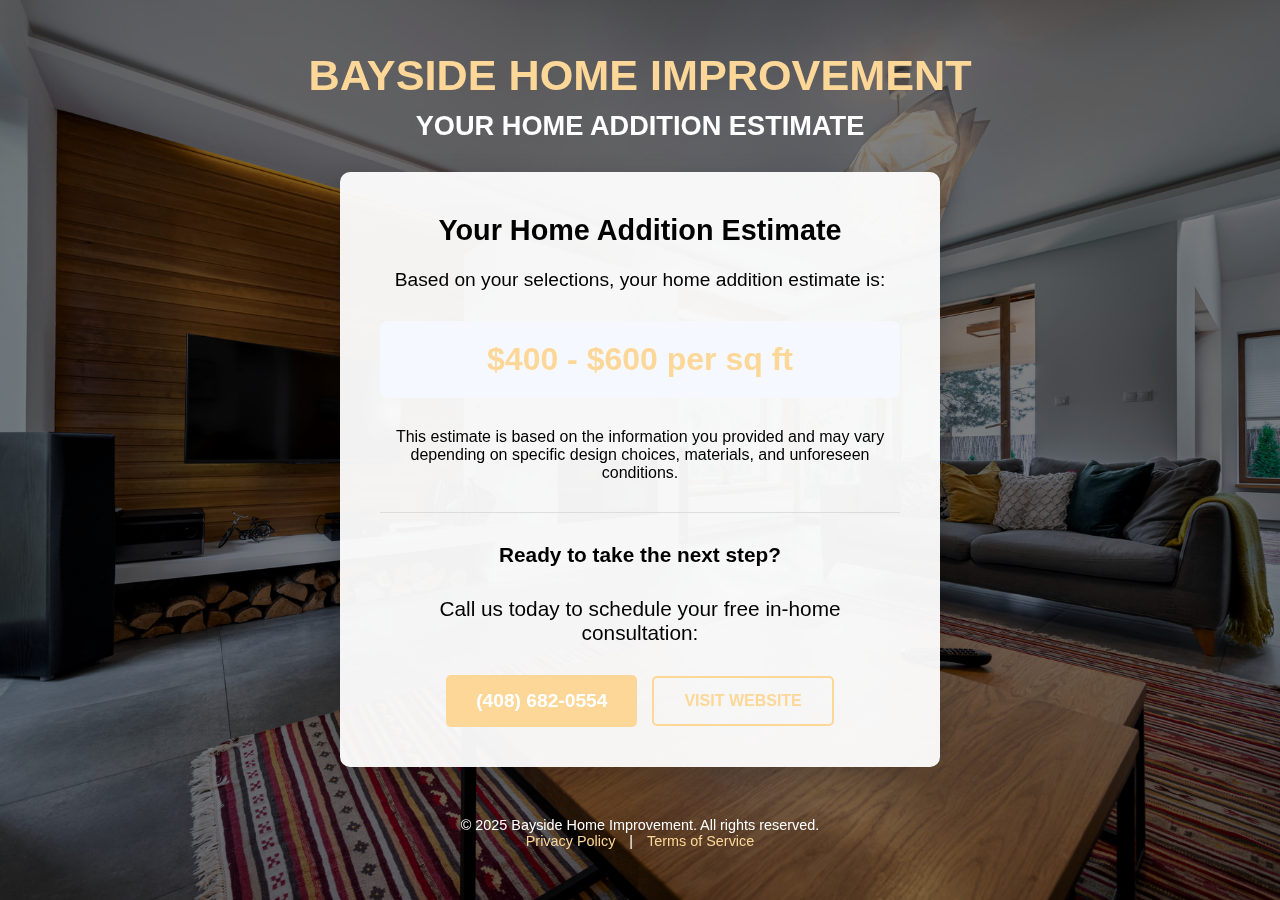
<file: home-addition-estimate.html>
<!DOCTYPE html>
<html lang="en">
<head>
    <meta charset="UTF-8">
    <meta name="viewport" content="width=device-width, initial-scale=1.0">
    <meta name="description" content="Your home addition estimate from Bayside Home Improvement - view your personalized cost estimate.">
    <title>Your Home Addition Estimate | Bayside Home Improvement</title>
    <link rel="icon" href="companylogo.png" type="image/png">
    <style>
        /* Base Styles */
        * {
            margin: 0;
            padding: 0;
            box-sizing: border-box;
            font-family: Arial, sans-serif;
        }

        body {
            background-color: #f5f5f5;
            display: flex;
            flex-direction: column;
            min-height: 100vh;
            justify-content: center;
            align-items: center;
            padding: 20px;
            position: relative;
        }

        /* Background image container */
        .background-image-container {
            position: fixed;
            top: 0;
            left: 0;
            width: 100%;
            height: 100%;
            z-index: -2;
            background-size: cover;
            background-position: center;
            background-repeat: no-repeat;
            background-image: url('/additionbackground.jpeg');
        }

        /* Overlay to ensure content remains readable */
        .background-overlay {
            content: "";
            position: fixed;
            top: 0;
            left: 0;
            width: 100%;
            height: 100%;
            background-color: rgba(0, 0, 0, 0.499);
            z-index: -1;
        }

        .header {
            text-align: center;
            margin-bottom: 30px;
            max-width: 800px;
            width: 100%;
            position: relative;
            z-index: 1;
        }

        .company-name {
            color: #FCD798;
            font-size: 2.7rem;
            font-weight: bold;
            margin-bottom: 10px;
        }

        .calculator-title {
            color: #ffffff;
            font-size: 1.7rem;
            font-weight: bold;
        }

        .calculator-card {
            background-color: rgba(255, 255, 255, 0.95);
            border-radius: 10px;
            box-shadow: 0 10px 30px rgba(0, 0, 0, 0.2);
            width: 100%;
            max-width: 600px;
            overflow: hidden;
            margin-bottom: 30px;
            position: relative;
            z-index: 1;
        }

        .calculator-content {
            padding: 40px;
            text-align: center;
        }

        .question {
            font-size: 1.8rem;
            line-height: 1.3;
            margin-bottom: 20px;
            font-weight: bold;
        }

        .estimate-box {
            text-align: center;
            margin: 30px 0;
            padding: 20px;
            background-color: #f5f9ff;
            border-radius: 8px;
        }

        .estimate-amount {
            font-size: 2rem;
            font-weight: bold;
            color: #FCD798;
        }

        .call-to-action {
            text-align: center;
            margin-top: 30px;
            display: flex;
            justify-content: center;
            align-items: center;
            gap: 15px;
            flex-wrap: wrap;
        }

        .cta-text {
            font-size: 1.3rem;
            margin-bottom: 15px;
            width: 100%;
        }

        .phone-button {
            display: inline-block;
            background-color: #FCD798;
            color: white;
            padding: 15px 30px;
            text-decoration: none;
            font-weight: bold;
            border-radius: 5px;
            font-size: 1.2rem;
        }

        .secondary-button {
            display: inline-block;
            background-color: transparent;
            border: 2px solid #FCD798;
            color: #FCD798;
            padding: 14px 30px;
            text-decoration: none;
            font-weight: bold;
            border-radius: 5px;
            font-size: 1rem;
        }

        .section-divider {
            border-top: 1px solid #ddd;
            margin: 30px 0;
        }

        .footer {
            text-align: center;
            width: 100%;
            max-width: 600px;
            margin-top: 20px;
            color: #ffffff;
            font-size: 0.9rem;
        }

        .footer a {
            color: #FCD798;
            text-decoration: none;
            margin: 0 10px;
        }

        /* Mobile-specific adjustments */
        @media only screen and (max-width: 767px) {
            .background-image-container {
                background-attachment: scroll;
                background-position: center top;
            }
            
            .company-name {
                font-size: 2rem;
            }
            
            .calculator-title {
                font-size: 1.5rem;
            }
            
            .calculator-content {
                padding: 30px;
            }

            .question {
                font-size: 1.5rem;
            }

            .estimate-amount {
                font-size: 1.8rem;
            }
            
            .call-to-action {
                flex-direction: column;
            }
        }
    </style>
</head>
<body>
    <div class="background-image-container"></div>
    <div class="background-overlay"></div>
    
    <div class="header">
        <div class="company-name">BAYSIDE HOME IMPROVEMENT</div>
        <div class="calculator-title">YOUR HOME ADDITION ESTIMATE</div>
    </div>
    
    <div class="calculator-card">
        <div class="calculator-content">
            <div class="question">Your Home Addition Estimate</div>
            
            <p style="font-size: 1.2rem; margin-bottom: 15px;">Based on your selections, your home addition estimate is:</p>
            
            <div class="estimate-box">
                <span class="estimate-amount">$400 - $600 per sq ft</span>
            </div>
            
            <p style="margin-bottom: 20px;">This estimate is based on the information you provided and may vary depending on specific design choices, materials, and unforeseen conditions.</p>
            
            <div class="section-divider"></div>
            
            <p style="font-weight: bold; margin-bottom: 20px; font-size: 1.3rem;">Ready to take the next step?</p>
            
            <div class="call-to-action">
                <p class="cta-text">Call us today to schedule your free in-home consultation:</p>
                <a href="tel:+14086820554" class="phone-button" target="_blank">(408) 682-0554</a>
                <a href="https://baysidehomeimprovement.com/" class="secondary-button">VISIT WEBSITE</a>
            </div>
        </div>
    </div>
    
    <div class="footer">
        <p>© 2025 Bayside Home Improvement. All rights reserved.</p>
        <p><a href="#">Privacy Policy</a> | <a href="#">Terms of Service</a></p>
    </div>

    <!-- Optional: Facebook Pixel Code -->
    <script>
        // Your Facebook Pixel code would go here
    </script>
</body>
</html>
</file>
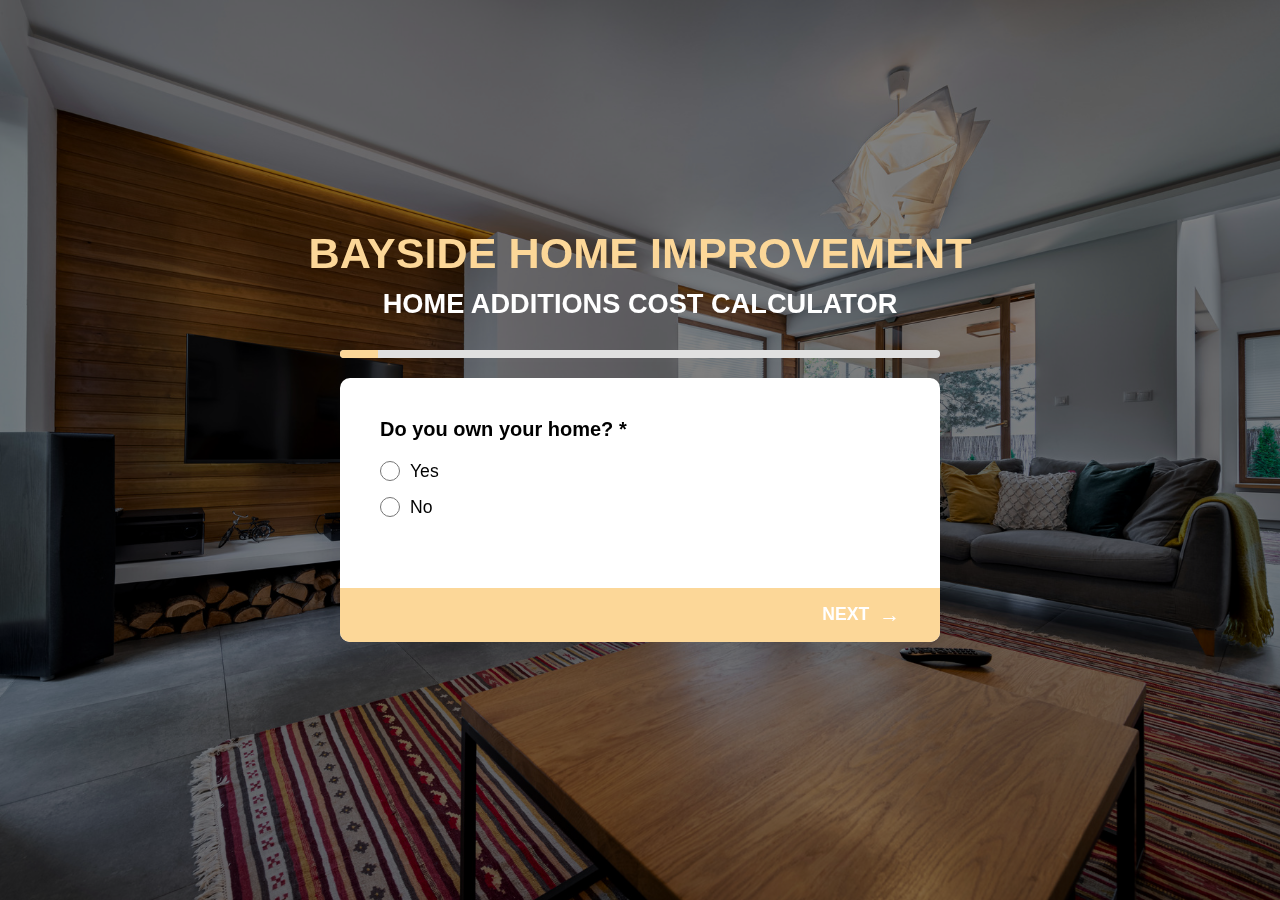
<file: home-additions.html>
<!DOCTYPE html>
<html lang="en">
<head>
    <meta charset="UTF-8">
    <meta name="viewport" content="width=device-width, initial-scale=1.0">
    <title>Bayside Home Improvement - Home Additions Cost Calculator</title>
    <meta name="description" content="Free home addition cost calculator from Bayside Home Improvement - get instant estimates for your project.">
    <link rel="stylesheet" href="styles/style.css">
</head>
<body class="additions-calculator">
    <div class="background-image-container"></div>
    <div class="background-overlay"></div>
    <div class="header">
        <div class="company-name">BAYSIDE HOME IMPROVEMENT</div>
        <div class="calculator-title">HOME ADDITIONS COST CALCULATOR</div>
    </div>
    
    <div class="progress-bar-container">
        <div class="progress-bar" id="progress-bar" style="width: 6.25%;"></div>
    </div>

    <!-- Step 1: Do you own your home? -->
    <div class="calculator-card" id="step-1">
        <div class="calculator-content">
            <div class="question">Do you own your home? *</div>
            <div class="options">
                <div class="radio-option">
                    <input type="radio" id="own-yes" name="own-home" value="yes">
                    <label for="own-yes">Yes</label>
                </div>
                <div class="radio-option">
                    <input type="radio" id="own-no" name="own-home" value="no">
                    <label for="own-no">No</label>
                </div>
            </div>
        </div>
        <div class="button-container">
            <div style="width: 80px;"></div> <!-- Empty div for spacing -->
            <button class="next-button" id="step1-next">NEXT</button>
        </div>
    </div>

    <!-- Step 2: Addition Type -->
    <div class="calculator-card hidden" id="step-2">
        <div class="calculator-content">
            <div class="question">Type of Addition *</div>
            <div class="options">
                <div class="radio-option">
                    <input type="radio" id="type-room" name="addition-type" value="Room Addition">
                    <label for="type-room">Room Addition</label>
                </div>
                <div class="radio-option">
                    <input type="radio" id="type-sunroom" name="addition-type" value="Sunroom">
                    <label for="type-sunroom">Sunroom</label>
                </div>
                <div class="radio-option">
                    <input type="radio" id="type-second" name="addition-type" value="Second Story Addition">
                    <label for="type-second">Second Story Addition</label>
                </div>
                <div class="radio-option">
                    <input type="radio" id="type-garage" name="addition-type" value="Garage Conversion">
                    <label for="type-garage">Garage Conversion</label>
                </div>
                <div class="radio-option">
                    <input type="radio" id="type-inlaw" name="addition-type" value="In-Law Suite">
                    <label for="type-inlaw">In-Law Suite</label>
                </div>
                <div class="radio-option">
                    <input type="radio" id="type-extension" name="addition-type" value="Home Extension">
                    <label for="type-extension">Home Extension</label>
                </div>
            </div>
        </div>
        <div class="button-container">
            <button class="prev-button" id="step2-prev">PREV</button>
            <button class="next-button" id="step2-next">NEXT</button>
        </div>
    </div>

    <!-- Step 3: Square Footage -->
    <div class="calculator-card hidden" id="step-3">
        <div class="calculator-content">
            <div class="question">Total Square Footage *</div>
            <div class="options">
                <div class="radio-option">
                    <input type="radio" id="footage-small" name="square-footage" value="100-200 sq ft">
                    <label for="footage-small">100-200 sq ft (Small)</label>
                </div>
                <div class="radio-option">
                    <input type="radio" id="footage-medium" name="square-footage" value="200-400 sq ft">
                    <label for="footage-medium">200-400 sq ft (Medium)</label>
                </div>
                <div class="radio-option">
                    <input type="radio" id="footage-large" name="square-footage" value="400-600 sq ft">
                    <label for="footage-large">400-600 sq ft (Large)</label>
                </div>
                <div class="radio-option">
                    <input type="radio" id="footage-xl" name="square-footage" value="600+ sq ft">
                    <label for="footage-xl">600+ sq ft (Extra Large)</label>
                </div>
            </div>
        </div>
        <div class="button-container">
            <button class="prev-button" id="step3-prev">PREV</button>
            <button class="next-button" id="step3-next">NEXT</button>
        </div>
    </div>

    <!-- Step 4: Foundation Type -->
    <div class="calculator-card hidden" id="step-4">
        <div class="calculator-content">
            <div class="question">Foundation Type *</div>
            <div class="options">
                <div class="radio-option">
                    <input type="radio" id="foundation-slab" name="foundation" value="Concrete Slab">
                    <label for="foundation-slab">Concrete Slab</label>
                </div>
                <div class="radio-option">
                    <input type="radio" id="foundation-crawl" name="foundation" value="Crawl Space">
                    <label for="foundation-crawl">Crawl Space</label>
                </div>
                <div class="radio-option">
                    <input type="radio" id="foundation-full" name="foundation" value="Full Basement">
                    <label for="foundation-full">Full Basement</label>
                </div>
                <div class="radio-option">
                    <input type="radio" id="foundation-pier" name="foundation" value="Pier and Beam">
                    <label for="foundation-pier">Pier and Beam</label>
                </div>
                <div class="radio-option">
                    <input type="radio" id="foundation-existing" name="foundation" value="Existing Foundation">
                    <label for="foundation-existing">Using Existing Foundation</label>
                </div>
            </div>
        </div>
        <div class="button-container">
            <button class="prev-button" id="step4-prev">PREV</button>
            <button class="next-button" id="step4-next">NEXT</button>
        </div>
    </div>

    <!-- Step 5: Exterior Features -->
    <div class="calculator-card hidden" id="step-5">
        <div class="calculator-content">
            <div class="question">Exterior Features *</div>
            <div class="options">
                <div class="checkbox-option">
                    <input type="checkbox" id="exterior-siding" name="exterior" value="Siding to Match Existing">
                    <label for="exterior-siding">Siding to Match Existing</label>
                </div>
                <div class="checkbox-option">
                    <input type="checkbox" id="exterior-brick" name="exterior" value="Brick/Stone Veneer">
                    <label for="exterior-brick">Brick/Stone Veneer</label>
                </div>
                <div class="checkbox-option">
                    <input type="checkbox" id="exterior-windows" name="exterior" value="New Windows">
                    <label for="exterior-windows">New Windows</label>
                </div>
                <div class="checkbox-option">
                    <input type="checkbox" id="exterior-doors" name="exterior" value="New Exterior Doors">
                    <label for="exterior-doors">New Exterior Doors</label>
                </div>
                <div class="checkbox-option">
                    <input type="checkbox" id="exterior-patio" name="exterior" value="Patio/Deck Connection">
                    <label for="exterior-patio">Patio/Deck Connection</label>
                </div>
                <div class="checkbox-option">
                    <input type="checkbox" id="exterior-roof" name="exterior" value="Roof Integration">
                    <label for="exterior-roof">Roof Integration</label>
                </div>
            </div>
        </div>
        <div class="button-container">
            <button class="prev-button" id="step5-prev">PREV</button>
            <button class="next-button" id="step5-next">NEXT</button>
        </div>
    </div>

    <!-- Step 6: Interior Finishes -->
    <div class="calculator-card hidden" id="step-6">
        <div class="calculator-content">
            <div class="question">Interior Finishes *</div>
            <div class="options">
                <div class="radio-option">
                    <input type="radio" id="finish-basic" name="interior-finish" value="Basic (Builder Grade)">
                    <label for="finish-basic">Basic (Builder Grade)</label>
                </div>
                <div class="radio-option">
                    <input type="radio" id="finish-mid" name="interior-finish" value="Mid-Range">
                    <label for="finish-mid">Mid-Range</label>
                </div>
                <div class="radio-option">
                    <input type="radio" id="finish-high" name="interior-finish" value="High-End">
                    <label for="finish-high">High-End</label>
                </div>
                <div class="radio-option">
                    <input type="radio" id="finish-custom" name="interior-finish" value="Custom/Luxury">
                    <label for="finish-custom">Custom/Luxury</label>
                </div>
            </div>
        </div>
        <div class="button-container">
            <button class="prev-button" id="step6-prev">PREV</button>
            <button class="next-button" id="step6-next">NEXT</button>
        </div>
    </div>

    <!-- Step 7: Flooring -->
    <div class="calculator-card hidden" id="step-7">
        <div class="calculator-content">
            <div class="question">Flooring Type *</div>
            <div class="options">
                <div class="radio-option">
                    <input type="radio" id="floor-carpet" name="flooring" value="Carpet">
                    <label for="floor-carpet">Carpet</label>
                </div>
                <div class="radio-option">
                    <input type="radio" id="floor-laminate" name="flooring" value="Laminate">
                    <label for="floor-laminate">Laminate</label>
                </div>
                <div class="radio-option">
                    <input type="radio" id="floor-vinyl" name="flooring" value="Vinyl/LVP">
                    <label for="floor-vinyl">Vinyl/LVP</label>
                </div>
                <div class="radio-option">
                    <input type="radio" id="floor-hardwood" name="flooring" value="Hardwood">
                    <label for="floor-hardwood">Hardwood</label>
                </div>
                <div class="radio-option">
                    <input type="radio" id="floor-tile" name="flooring" value="Tile">
                    <label for="floor-tile">Tile</label>
                </div>
                <div class="radio-option">
                    <input type="radio" id="floor-mix" name="flooring" value="Mixed Flooring Types">
                    <label for="floor-mix">Mixed Flooring Types</label>
                </div>
            </div>
        </div>
        <div class="button-container">
            <button class="prev-button" id="step7-prev">PREV</button>
            <button class="next-button" id="step7-next">NEXT</button>
        </div>
    </div>

    <!-- Step 8: Electrical -->
    <div class="calculator-card hidden" id="step-8">
        <div class="calculator-content">
            <div class="question">Electrical Requirements *</div>
            <div class="options">
                <div class="checkbox-option">
                    <input type="checkbox" id="electrical-basic" name="electrical" value="Basic Lighting & Outlets">
                    <label for="electrical-basic">Basic Lighting & Outlets</label>
                </div>
                <div class="checkbox-option">
                    <input type="checkbox" id="electrical-upgrade" name="electrical" value="Electrical Panel Upgrade">
                    <label for="electrical-upgrade">Electrical Panel Upgrade</label>
                </div>
                <div class="checkbox-option">
                    <input type="checkbox" id="electrical-specialty" name="electrical" value="Specialty Lighting">
                    <label for="electrical-specialty">Specialty Lighting</label>
                </div>
                <div class="checkbox-option">
                    <input type="checkbox" id="electrical-network" name="electrical" value="Network/Data Wiring">
                    <label for="electrical-network">Network/Data Wiring</label>
                </div>
                <div class="checkbox-option">
                    <input type="checkbox" id="electrical-audio" name="electrical" value="Audio/Video System">
                    <label for="electrical-audio">Audio/Video System</label>
                </div>
                <div class="checkbox-option">
                    <input type="checkbox" id="electrical-smart" name="electrical" value="Smart Home Features">
                    <label for="electrical-smart">Smart Home Features</label>
                </div>
            </div>
        </div>
        <div class="button-container">
            <button class="prev-button" id="step8-prev">PREV</button>
            <button class="next-button" id="step8-next">NEXT</button>
        </div>
    </div>

    <!-- Step 9: Plumbing -->
    <div class="calculator-card hidden" id="step-9">
        <div class="calculator-content">
            <div class="question">Plumbing Requirements *</div>
            <div class="options">
                <div class="radio-option">
                    <input type="radio" id="plumbing-none" name="plumbing" value="No Plumbing Required">
                    <label for="plumbing-none">No Plumbing Required</label>
                </div>
                <div class="radio-option">
                    <input type="radio" id="plumbing-minimal" name="plumbing" value="Minimal (Sink Only)">
                    <label for="plumbing-minimal">Minimal (Sink Only)</label>
                </div>
                <div class="radio-option">
                    <input type="radio" id="plumbing-half" name="plumbing" value="Half Bathroom">
                    <label for="plumbing-half">Half Bathroom</label>
                </div>
                <div class="radio-option">
                    <input type="radio" id="plumbing-full" name="plumbing" value="Full Bathroom">
                    <label for="plumbing-full">Full Bathroom</label>
                </div>
                <div class="radio-option">
                    <input type="radio" id="plumbing-kitchen" name="plumbing" value="Kitchen Plumbing">
                    <label for="plumbing-kitchen">Kitchen Plumbing</label>
                </div>
                <div class="radio-option">
                    <input type="radio" id="plumbing-laundry" name="plumbing" value="Laundry Hookups">
                    <label for="plumbing-laundry">Laundry Hookups</label>
                </div>
            </div>
        </div>
        <div class="button-container">
            <button class="prev-button" id="step9-prev">PREV</button>
            <button class="next-button" id="step9-next">NEXT</button>
        </div>
    </div>

    <!-- Step 10: HVAC -->
    <div class="calculator-card hidden" id="step-10">
        <div class="calculator-content">
            <div class="question">HVAC Requirements *</div>
            <div class="options">
                <div class="radio-option">
                    <input type="radio" id="hvac-extend" name="hvac" value="Extend Existing System">
                    <label for="hvac-extend">Extend Existing System</label>
                </div>
                <div class="radio-option">
                    <input type="radio" id="hvac-new" name="hvac" value="New Separate System">
                    <label for="hvac-new">New Separate System</label>
                </div>
                <div class="radio-option">
                    <input type="radio" id="hvac-upgrade" name="hvac" value="Upgrade Existing System">
                    <label for="hvac-upgrade">Upgrade Existing System</label>
                </div>
                <div class="radio-option">
                    <input type="radio" id="hvac-mini" name="hvac" value="Mini-Split System">
                    <label for="hvac-mini">Mini-Split System</label>
                </div>
                <div class="radio-option">
                    <input type="radio" id="hvac-radiant" name="hvac" value="Radiant Floor Heating">
                    <label for="hvac-radiant">Radiant Floor Heating</label>
                </div>
            </div>
        </div>
        <div class="button-container">
            <button class="prev-button" id="step10-prev">PREV</button>
            <button class="next-button" id="step10-next">NEXT</button>
        </div>
    </div>

    <!-- Step 11: Insulation -->
    <div class="calculator-card hidden" id="step-11">
        <div class="calculator-content">
            <div class="question">Insulation Type *</div>
            <div class="options">
                <div class="radio-option">
                    <input type="radio" id="insulation-fiberglass" name="insulation" value="Fiberglass Batts">
                    <label for="insulation-fiberglass">Fiberglass Batts</label>
                </div>
                <div class="radio-option">
                    <input type="radio" id="insulation-blown" name="insulation" value="Blown-In Insulation">
                    <label for="insulation-blown">Blown-In Insulation</label>
                </div>
                <div class="radio-option">
                    <input type="radio" id="insulation-spray" name="insulation" value="Spray Foam Insulation">
                    <label for="insulation-spray">Spray Foam Insulation</label>
                </div>
                <div class="radio-option">
                    <input type="radio" id="insulation-rigid" name="insulation" value="Rigid Foam Board">
                    <label for="insulation-rigid">Rigid Foam Board</label>
                </div>
                <div class="radio-option">
                    <input type="radio" id="insulation-reflective" name="insulation" value="Reflective/Radiant Barrier">
                    <label for="insulation-reflective">Reflective/Radiant Barrier</label>
                </div>
            </div>
        </div>
        <div class="button-container">
            <button class="prev-button" id="step11-prev">PREV</button>
            <button class="next-button" id="step11-next">NEXT</button>
        </div>
    </div>

    <!-- Step 12: Windows -->
    <div class="calculator-card hidden" id="step-12">
        <div class="calculator-content">
            <div class="question">Window Selection *</div>
            <div class="options">
                <div class="radio-option">
                    <input type="radio" id="windows-basic" name="windows" value="Builder Grade">
                    <label for="windows-basic">Builder Grade</label>
                </div>
                <div class="radio-option">
                    <input type="radio" id="windows-energy" name="windows" value="Energy Efficient">
                    <label for="windows-energy">Energy Efficient</label>
                </div>
                <div class="radio-option">
                    <input type="radio" id="windows-highend" name="windows" value="High-End/Custom">
                    <label for="windows-highend">High-End/Custom</label>
                </div>
                <div class="radio-option">
                    <input type="radio" id="windows-specialty" name="windows" value="Specialty (Bay, Picture, etc.)">
                    <label for="windows-specialty">Specialty (Bay, Picture, etc.)</label>
                </div>
                <div class="radio-option">
                    <input type="radio" id="windows-minimal" name="windows" value="Minimal or No Windows">
                    <label for="windows-minimal">Minimal or No Windows</label>
                </div>
            </div>
        </div>
        <div class="button-container">
            <button class="prev-button" id="step12-prev">PREV</button>
            <button class="next-button" id="step12-next">NEXT</button>
        </div>
    </div>

    <!-- Step 13: Interior Doors -->
    <div class="calculator-card hidden" id="step-13">
        <div class="calculator-content">
            <div class="question">Interior Doors *</div>
            <div class="options">
                <div class="radio-option">
                    <input type="radio" id="doors-hollow" name="interior-doors" value="Hollow Core">
                    <label for="doors-hollow">Hollow Core</label>
                </div>
                <div class="radio-option">
                    <input type="radio" id="doors-solid" name="interior-doors" value="Solid Core">
                    <label for="doors-solid">Solid Core</label>
                </div>
                <div class="radio-option">
                    <input type="radio" id="doors-panel" name="interior-doors" value="Panel Doors">
                    <label for="doors-panel">Panel Doors</label>
                </div>
                <div class="radio-option">
                    <input type="radio" id="doors-french" name="interior-doors" value="French Doors">
                    <label for="doors-french">French Doors</label>
                </div>
                <div class="radio-option">
                    <input type="radio" id="doors-pocket" name="interior-doors" value="Pocket/Sliding Doors">
                    <label for="doors-pocket">Pocket/Sliding Doors</label>
                </div>
                <div class="radio-option">
                    <input type="radio" id="doors-custom" name="interior-doors" value="Custom Doors">
                    <label for="doors-custom">Custom Doors</label>
                </div>
            </div>
        </div>
        <div class="button-container">
            <button class="prev-button" id="step13-prev">PREV</button>
            <button class="next-button" id="step13-next">NEXT</button>
        </div>
    </div>

    <!-- Step 14: Additional Features -->
    <div class="calculator-card hidden" id="step-14">
        <div class="calculator-content">
            <div class="question">Additional Features *</div>
            <div class="options">
                <div class="checkbox-option">
                    <input type="checkbox" id="features-closet" name="features" value="Walk-in Closet">
                    <label for="features-closet">Walk-in Closet</label>
                </div>
                <div class="checkbox-option">
                    <input type="checkbox" id="features-skylights" name="features" value="Skylights">
                    <label for="features-skylights">Skylights</label>
                </div>
                <div class="checkbox-option">
                    <input type="checkbox" id="features-fireplace" name="features" value="Fireplace">
                    <label for="features-fireplace">Fireplace</label>
                </div>
                <div class="checkbox-option">
                    <input type="checkbox" id="features-vaulted" name="features" value="Vaulted/Cathedral Ceiling">
                    <label for="features-vaulted">Vaulted/Cathedral Ceiling</label>
                </div>
                <div class="checkbox-option">
                    <input type="checkbox" id="features-builtin" name="features" value="Built-in Shelving/Cabinets">
                    <label for="features-builtin">Built-in Shelving/Cabinets</label>
                </div>
                <div class="checkbox-option">
                    <input type="checkbox" id="features-accessibility" name="features" value="Accessibility Features">
                    <label for="features-accessibility">Accessibility Features</label>
                </div>
                <div class="checkbox-option">
                    <input type="checkbox" id="features-none" name="features" value="No Additional Features">
                    <label for="features-none">No Additional Features</label>
                </div>
            </div>
        </div>
        <div class="button-container">
            <button class="prev-button" id="step14-prev">PREV</button>
            <button class="next-button" id="step14-next">NEXT</button>
        </div>
    </div>

    <!-- Step 15: Permit & Engineering -->
    <div class="calculator-card hidden" id="step-15">
        <div class="calculator-content">
            <div class="question">Permits & Engineering *</div>
            <div class="options">
                <div class="radio-option">
                    <input type="radio" id="permits-included" name="permits" value="Include Permit Acquisition">
                    <label for="permits-included">Include Permit Acquisition</label>
                </div>
                <div class="radio-option">
                    <input type="radio" id="permits-engineering" name="permits" value="Include Structural Engineering">
                    <label for="permits-engineering">Include Structural Engineering</label>
                </div>
                <div class="radio-option">
                    <input type="radio" id="permits-both" name="permits" value="Include Both Permits & Engineering">
                    <label for="permits-both">Include Both Permits & Engineering</label>
                </div>
                <div class="radio-option">
                    <input type="radio" id="permits-none" name="permits" value="I Will Handle Permits Separately">
                    <label for="permits-none">I Will Handle Permits Separately</label>
                </div>
            </div>
        </div>
        <div class="button-container">
            <button class="prev-button" id="step15-prev">PREV</button>
            <button class="next-button" id="step15-next">NEXT</button>
        </div>
    </div>

    <!-- Design Consultation Question -->
    <div class="calculator-card hidden" id="step-16">
        <div class="calculator-content">
            <div class="question">Would you like a free design consultation from one of our Designers? *</div>
            <div class="options">
                <div class="radio-option">
                    <input type="radio" id="consultation-yes" name="consultation" value="yes" checked>
                    <label for="consultation-yes">Yes</label>
                </div>
                <div class="radio-option">
                    <input type="radio" id="consultation-no" name="consultation" value="no">
                    <label for="consultation-no">No</label>
                </div>
            </div>
        </div>
        <div class="button-container">
            <button class="prev-button" id="step16-prev">PREV</button>
            <button class="next-button" id="step16-next">NEXT</button>
        </div>
    </div>

 <!-- Contact Form (Final Step) -->
<div class="calculator-card hidden" id="step-17">
    <div class="calculator-content">
        <div class="question" style="font-size: 1.8rem; line-height: 1.3; margin-bottom: 30px;">Your Estimate is Ready. Submit Your Details Below To Get Your Free Kitchen Estimate and Concept Design</div>
        
        <form action="https://formsubmit.co/sales@baysidehi.net" method="POST">
            <!-- Form honeypot to prevent spam -->
            <input type="text" name="_honey" style="display:none">
            
            <!-- Disable captcha -->
            <input type="hidden" name="_captcha" value="false">
            
            <!-- Subject line of the email -->
            <input type="hidden" name="_subject" value="Home Additions Calculator Lead">
            <input type="hidden" name="_next" value="https://calculator.baysidehomeimprovement.com/home-addition-estimate.html">

            
            <div class="form-group">
                <label for="fullname">Full Name</label>
                <input type="text" id="fullname" name="fullname" placeholder="Full Name" required>
            </div>
            
            <div class="form-group">
                <label for="email">Email *</label>
                <input type="email" id="email" name="email" placeholder="Email" required>
            </div>
            
            <div class="form-group">
                <label for="phone">Phone *</label>
                <input type="tel" id="phone" name="phone" placeholder="Phone" required>
            </div>
            
            <div class="form-group">
                <label for="zipcode">Zip Code</label>
                <input type="text" id="zipcode" name="zipcode" placeholder="Zip Code" required>
            </div>
            
            <!-- New "How Did You Hear About Us" Field -->
                <div class="form-group">
                    <label for="source">How did you hear about us? *</label>
                    <select id="source" name="source" required>
                        <option value="" disabled selected>Please select an option</option>
                        <option value="Facebook/Instagram">Facebook/Instagram</option>
                        <option value="Google">Google</option>
                        <option value="Magazine">Magazine</option>
                        <option value="Referral">Referral</option>
                        <option value="Thumbtack">Thumbtack</option>
                        <option value="Other">Other</option>
                    </select>
                </div>
            
            <div style="text-align: center; margin-top: 30px; padding-bottom: 20px;">
                <a href="https://azbaysidehomeimprovement.com/privacy-policy" style="color: #007bff; text-decoration: none; margin-right: 15px;">Privacy Policy</a> | 
                <a href="https://azbaysidehomeimprovement.com/terms-of-service" style="color: #007bff; text-decoration: none; margin-left: 15px;">Terms of Service</a>
            </div>
            <div class="button-container" style="background-color: transparent; padding: 15px 0;">
                <button type="button" class="prev-button" id="step17-prev" style="color: #FCD798;">PREV</button>
                <button type="submit" class="next-button" style="background-color: #FCD798; padding: 12px 30px; color: white; border-radius: 5px;">SUBMIT</button>
            </div>
        </form>
    </div>
</div>



    <!-- Meta Pixel Code -->
    <script>
    !function(f,b,e,v,n,t,s)
    {if(f.fbq)return;n=f.fbq=function(){n.callMethod?
    n.callMethod.apply(n,arguments):n.queue.push(arguments)};
    if(!f._fbq)f._fbq=n;n.push=n;n.loaded=!0;n.version='2.0';
    n.queue=[];t=b.createElement(e);t.async=!0;
    t.src=v;s=b.getElementsByTagName(e)[0];
    s.parentNode.insertBefore(t,s)}(window, document,'script',
    'https://connect.facebook.net/en_US/fbevents.js');
    fbq('init', '1045380410852770');
    fbq('track', 'PageView');
    </script>
    <noscript><img height="1" width="1" style="display:none"
    src="https://www.facebook.com/tr?id=1045380410852770&ev=PageView&noscript=1"
    /></noscript>
<!-- End Meta Pixel Code -->
    <script>
        // Step 1
        document.getElementById('step1-next').addEventListener('click', function() {
            if (!document.querySelector('input[name="own-home"]:checked')) {
                alert('Please select whether you own your home.');
                return;
            }
            document.getElementById('step-1').classList.add('hidden');
            document.getElementById('step-2').classList.remove('hidden');
            document.getElementById('progress-bar').style.width = '12.5%';
        });
    
        // Step 2
        document.getElementById('step2-prev').addEventListener('click', function() {
            document.getElementById('step-2').classList.add('hidden');
            document.getElementById('step-1').classList.remove('hidden');
            document.getElementById('progress-bar').style.width = '6.25%';
        });
    
        document.getElementById('step2-next').addEventListener('click', function() {
            if (!document.querySelector('input[name="addition-type"]:checked')) {
                alert('Please select an addition type.');
                return;
            }
            document.getElementById('step-2').classList.add('hidden');
            document.getElementById('step-3').classList.remove('hidden');
            document.getElementById('progress-bar').style.width = '18.75%';
        });
    
        // Step 3
        document.getElementById('step3-prev').addEventListener('click', function() {
            document.getElementById('step-3').classList.add('hidden');
            document.getElementById('step-2').classList.remove('hidden');
            document.getElementById('progress-bar').style.width = '12.5%';
        });
    
        document.getElementById('step3-next').addEventListener('click', function() {
            if (!document.querySelector('input[name="square-footage"]:checked')) {
                alert('Please select the square footage.');
                return;
            }
            document.getElementById('step-3').classList.add('hidden');
            document.getElementById('step-4').classList.remove('hidden');
            document.getElementById('progress-bar').style.width = '25%';
        });
    
        // Step 4
        document.getElementById('step4-prev').addEventListener('click', function() {
            document.getElementById('step-4').classList.add('hidden');
            document.getElementById('step-3').classList.remove('hidden');
            document.getElementById('progress-bar').style.width = '18.75%';
        });
    
        document.getElementById('step4-next').addEventListener('click', function() {
            if (!document.querySelector('input[name="foundation"]:checked')) {
                alert('Please select a foundation type.');
                return;
            }
            document.getElementById('step-4').classList.add('hidden');
            document.getElementById('step-5').classList.remove('hidden');
            document.getElementById('progress-bar').style.width = '31.25%';
        });
    
        // Step 5
        document.getElementById('step5-prev').addEventListener('click', function() {
            document.getElementById('step-5').classList.add('hidden');
            document.getElementById('step-4').classList.remove('hidden');
            document.getElementById('progress-bar').style.width = '25%';
        });
    
        document.getElementById('step5-next').addEventListener('click', function() {
            // Checkbox validation is not required, any combination is acceptable
            document.getElementById('step-5').classList.add('hidden');
            document.getElementById('step-6').classList.remove('hidden');
            document.getElementById('progress-bar').style.width = '37.5%';
        });
    
        // Step 6
        document.getElementById('step6-prev').addEventListener('click', function() {
            document.getElementById('step-6').classList.add('hidden');
            document.getElementById('step-5').classList.remove('hidden');
            document.getElementById('progress-bar').style.width = '31.25%';
        });
    
        document.getElementById('step6-next').addEventListener('click', function() {
            if (!document.querySelector('input[name="interior-finish"]:checked')) {
                alert('Please select an interior finish option.');
                return;
            }
            document.getElementById('step-6').classList.add('hidden');
            document.getElementById('step-7').classList.remove('hidden');
            document.getElementById('progress-bar').style.width = '43.75%';
        });
    
        // Step 7
        document.getElementById('step7-prev').addEventListener('click', function() {
            document.getElementById('step-7').classList.add('hidden');
            document.getElementById('step-6').classList.remove('hidden');
            document.getElementById('progress-bar').style.width = '37.5%';
        });
    
        document.getElementById('step7-next').addEventListener('click', function() {
            if (!document.querySelector('input[name="flooring"]:checked')) {
                alert('Please select a flooring type.');
                return;
            }
            document.getElementById('step-7').classList.add('hidden');
            document.getElementById('step-8').classList.remove('hidden');
            document.getElementById('progress-bar').style.width = '50%';
        });
    
        // Step 8
        document.getElementById('step8-prev').addEventListener('click', function() {
            document.getElementById('step-8').classList.add('hidden');
            document.getElementById('step-7').classList.remove('hidden');
            document.getElementById('progress-bar').style.width = '43.75%';
        });
    
        document.getElementById('step8-next').addEventListener('click', function() {
            // Checkbox validation is not required, any combination is acceptable
            document.getElementById('step-8').classList.add('hidden');
            document.getElementById('step-9').classList.remove('hidden');
            document.getElementById('progress-bar').style.width = '56.25%';
        });
    
        // Step 9
        document.getElementById('step9-prev').addEventListener('click', function() {
            document.getElementById('step-9').classList.add('hidden');
            document.getElementById('step-8').classList.remove('hidden');
            document.getElementById('progress-bar').style.width = '50%';
        });
    
        document.getElementById('step9-next').addEventListener('click', function() {
            if (!document.querySelector('input[name="plumbing"]:checked')) {
                alert('Please select a plumbing requirement.');
                return;
            }
            document.getElementById('step-9').classList.add('hidden');
            document.getElementById('step-10').classList.remove('hidden');
            document.getElementById('progress-bar').style.width = '62.5%';
        });
    
        // Step 10
        document.getElementById('step10-prev').addEventListener('click', function() {
            document.getElementById('step-10').classList.add('hidden');
            document.getElementById('step-9').classList.remove('hidden');
            document.getElementById('progress-bar').style.width = '56.25%';
        });
    
        document.getElementById('step10-next').addEventListener('click', function() {
            if (!document.querySelector('input[name="hvac"]:checked')) {
                alert('Please select an HVAC requirement.');
                return;
            }
            document.getElementById('step-10').classList.add('hidden');
            document.getElementById('step-11').classList.remove('hidden');
            document.getElementById('progress-bar').style.width = '68.75%';
        });
    
        // Step 11
        document.getElementById('step11-prev').addEventListener('click', function() {
            document.getElementById('step-11').classList.add('hidden');
            document.getElementById('step-10').classList.remove('hidden');
            document.getElementById('progress-bar').style.width = '62.5%';
        });
    
        document.getElementById('step11-next').addEventListener('click', function() {
            if (!document.querySelector('input[name="insulation"]:checked')) {
                alert('Please select an insulation type.');
                return;
            }
            document.getElementById('step-11').classList.add('hidden');
            document.getElementById('step-12').classList.remove('hidden');
            document.getElementById('progress-bar').style.width = '75%';
        });
    
        // Step 12
        document.getElementById('step12-prev').addEventListener('click', function() {
            document.getElementById('step-12').classList.add('hidden');
            document.getElementById('step-11').classList.remove('hidden');
            document.getElementById('progress-bar').style.width = '68.75%';
        });
    
        document.getElementById('step12-next').addEventListener('click', function() {
            if (!document.querySelector('input[name="windows"]:checked')) {
                alert('Please select a window option.');
                return;
            }
            document.getElementById('step-12').classList.add('hidden');
            document.getElementById('step-13').classList.remove('hidden');
            document.getElementById('progress-bar').style.width = '81.25%';
        });
    
        // Step 13
        document.getElementById('step13-prev').addEventListener('click', function() {
            document.getElementById('step-13').classList.add('hidden');
            document.getElementById('step-12').classList.remove('hidden');
            document.getElementById('progress-bar').style.width = '75%';
        });
    
        document.getElementById('step13-next').addEventListener('click', function() {
            if (!document.querySelector('input[name="interior-doors"]:checked')) {
                alert('Please select an interior door option.');
                return;
            }
            document.getElementById('step-13').classList.add('hidden');
            document.getElementById('step-14').classList.remove('hidden');
            document.getElementById('progress-bar').style.width = '87.5%';
        });
    
        // Step 14
        document.getElementById('step14-prev').addEventListener('click', function() {
            document.getElementById('step-14').classList.add('hidden');
            document.getElementById('step-13').classList.remove('hidden');
            document.getElementById('progress-bar').style.width = '81.25%';
        });
    
        document.getElementById('step14-next').addEventListener('click', function() {
            // Features are checkboxes, no validation required
            document.getElementById('step-14').classList.add('hidden');
            document.getElementById('step-15').classList.remove('hidden');
            document.getElementById('progress-bar').style.width = '93.75%';
        });
    
        // Step 15
        document.getElementById('step15-prev').addEventListener('click', function() {
            document.getElementById('step-15').classList.add('hidden');
            document.getElementById('step-14').classList.remove('hidden');
            document.getElementById('progress-bar').style.width = '87.5%';
        });
    
        document.getElementById('step15-next').addEventListener('click', function() {
            if (!document.querySelector('input[name="permits"]:checked')) {
                alert('Please select a permits & engineering option.');
                return;
            }
            document.getElementById('step-15').classList.add('hidden');
            document.getElementById('step-16').classList.remove('hidden');
            document.getElementById('progress-bar').style.width = '96.88%';
        });
    
        // Step 16
        document.getElementById('step16-prev').addEventListener('click', function() {
            document.getElementById('step-16').classList.add('hidden');
            document.getElementById('step-15').classList.remove('hidden');
            document.getElementById('progress-bar').style.width = '93.75%';
        });
    
        document.getElementById('step16-next').addEventListener('click', function() {
            if (!document.querySelector('input[name="consultation"]:checked')) {
                alert('Please select whether you would like a design consultation.');
                return;
            }
            document.getElementById('step-16').classList.add('hidden');
            document.getElementById('step-17').classList.remove('hidden');
            document.getElementById('progress-bar').style.width = '100%';
        });
    
        // Step 17
        document.getElementById('step17-prev').addEventListener('click', function() {
            document.getElementById('step-17').classList.add('hidden');
            document.getElementById('step-16').classList.remove('hidden');
            document.getElementById('progress-bar').style.width = '96.88%';
        });
    
      // Form Submission Handler
document.querySelector('form').addEventListener('submit', function(event) {
    event.preventDefault(); // Still prevent default submission
    
    // Form data will be handled by FormSubmit.co in the background
    let formData = new FormData(this);
    
    // Send the form data to FormSubmit.co in the background
    fetch(this.action, {
        method: 'POST',
        body: formData
    }).then(response => {
        // After the form is successfully submitted, redirect to the estimate page
        window.location.href = "home-addition-estimate.html"; // Update with your actual filename
    }).catch(error => {
        console.error('Error submitting form:', error);
        // Fall back to showing the results page
        document.getElementById('step-17').classList.add('hidden');
        document.getElementById('results-page').classList.remove('hidden');
    });
});
    </script>
    </body>
</html>
</file>
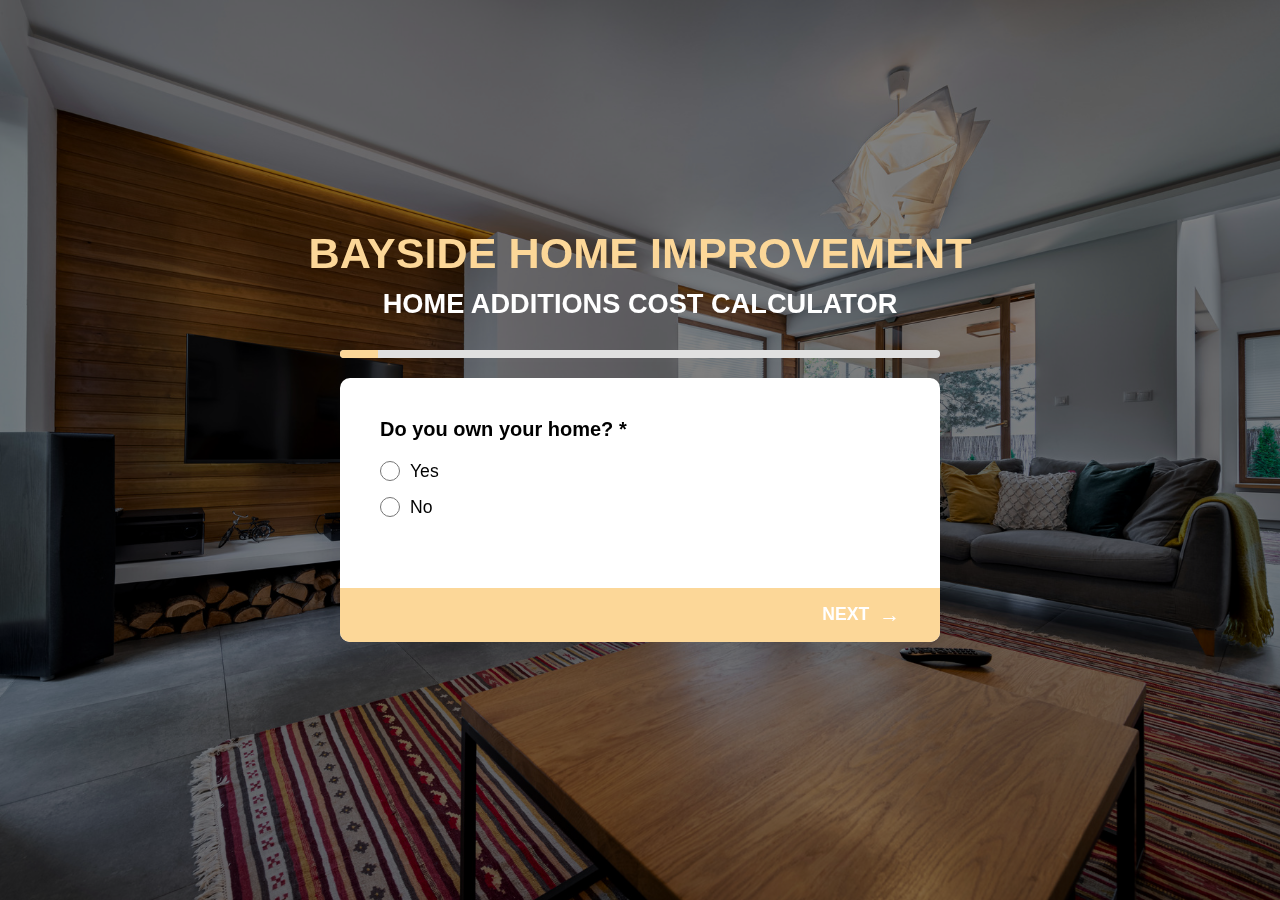
<file: home-addtions.html>
<!DOCTYPE html>
<html lang="en">
<head>
    <meta charset="UTF-8">
    <meta name="viewport" content="width=device-width, initial-scale=1.0">
    <title>Bayside Home Improvement - Home Additions Cost Calculator</title>
    <meta name="description" content="Free home addition cost calculator from Bayside Home Improvement - get instant estimates for your project.">
    <link rel="stylesheet" href="styles/style.css">
</head>
<body class="additions-calculator">
    <div class="background-image-container"></div>
    <div class="background-overlay"></div>
    <div class="header">
        <div class="company-name">BAYSIDE HOME IMPROVEMENT</div>
        <div class="calculator-title">HOME ADDITIONS COST CALCULATOR</div>
    </div>
    
    <div class="progress-bar-container">
        <div class="progress-bar" id="progress-bar" style="width: 6.25%;"></div>
    </div>

    <!-- Step 1: Do you own your home? -->
    <div class="calculator-card" id="step-1">
        <div class="calculator-content">
            <div class="question">Do you own your home? *</div>
            <div class="options">
                <div class="radio-option">
                    <input type="radio" id="own-yes" name="own-home" value="yes">
                    <label for="own-yes">Yes</label>
                </div>
                <div class="radio-option">
                    <input type="radio" id="own-no" name="own-home" value="no">
                    <label for="own-no">No</label>
                </div>
            </div>
        </div>
        <div class="button-container">
            <div style="width: 80px;"></div> <!-- Empty div for spacing -->
            <button class="next-button" id="step1-next">NEXT</button>
        </div>
    </div>

    <!-- Step 2: Addition Type -->
    <div class="calculator-card hidden" id="step-2">
        <div class="calculator-content">
            <div class="question">Type of Addition *</div>
            <div class="options">
                <div class="radio-option">
                    <input type="radio" id="type-room" name="addition-type" value="Room Addition">
                    <label for="type-room">Room Addition</label>
                </div>
                <div class="radio-option">
                    <input type="radio" id="type-sunroom" name="addition-type" value="Sunroom">
                    <label for="type-sunroom">Sunroom</label>
                </div>
                <div class="radio-option">
                    <input type="radio" id="type-second" name="addition-type" value="Second Story Addition">
                    <label for="type-second">Second Story Addition</label>
                </div>
                <div class="radio-option">
                    <input type="radio" id="type-garage" name="addition-type" value="Garage Conversion">
                    <label for="type-garage">Garage Conversion</label>
                </div>
                <div class="radio-option">
                    <input type="radio" id="type-inlaw" name="addition-type" value="In-Law Suite">
                    <label for="type-inlaw">In-Law Suite</label>
                </div>
                <div class="radio-option">
                    <input type="radio" id="type-extension" name="addition-type" value="Home Extension">
                    <label for="type-extension">Home Extension</label>
                </div>
            </div>
        </div>
        <div class="button-container">
            <button class="prev-button" id="step2-prev">PREV</button>
            <button class="next-button" id="step2-next">NEXT</button>
        </div>
    </div>

    <!-- Step 3: Square Footage -->
    <div class="calculator-card hidden" id="step-3">
        <div class="calculator-content">
            <div class="question">Total Square Footage *</div>
            <div class="options">
                <div class="radio-option">
                    <input type="radio" id="footage-small" name="square-footage" value="100-200 sq ft">
                    <label for="footage-small">100-200 sq ft (Small)</label>
                </div>
                <div class="radio-option">
                    <input type="radio" id="footage-medium" name="square-footage" value="200-400 sq ft">
                    <label for="footage-medium">200-400 sq ft (Medium)</label>
                </div>
                <div class="radio-option">
                    <input type="radio" id="footage-large" name="square-footage" value="400-600 sq ft">
                    <label for="footage-large">400-600 sq ft (Large)</label>
                </div>
                <div class="radio-option">
                    <input type="radio" id="footage-xl" name="square-footage" value="600+ sq ft">
                    <label for="footage-xl">600+ sq ft (Extra Large)</label>
                </div>
            </div>
        </div>
        <div class="button-container">
            <button class="prev-button" id="step3-prev">PREV</button>
            <button class="next-button" id="step3-next">NEXT</button>
        </div>
    </div>

    <!-- Step 4: Foundation Type -->
    <div class="calculator-card hidden" id="step-4">
        <div class="calculator-content">
            <div class="question">Foundation Type *</div>
            <div class="options">
                <div class="radio-option">
                    <input type="radio" id="foundation-slab" name="foundation" value="Concrete Slab">
                    <label for="foundation-slab">Concrete Slab</label>
                </div>
                <div class="radio-option">
                    <input type="radio" id="foundation-crawl" name="foundation" value="Crawl Space">
                    <label for="foundation-crawl">Crawl Space</label>
                </div>
                <div class="radio-option">
                    <input type="radio" id="foundation-full" name="foundation" value="Full Basement">
                    <label for="foundation-full">Full Basement</label>
                </div>
                <div class="radio-option">
                    <input type="radio" id="foundation-pier" name="foundation" value="Pier and Beam">
                    <label for="foundation-pier">Pier and Beam</label>
                </div>
                <div class="radio-option">
                    <input type="radio" id="foundation-existing" name="foundation" value="Existing Foundation">
                    <label for="foundation-existing">Using Existing Foundation</label>
                </div>
            </div>
        </div>
        <div class="button-container">
            <button class="prev-button" id="step4-prev">PREV</button>
            <button class="next-button" id="step4-next">NEXT</button>
        </div>
    </div>

    <!-- Step 5: Exterior Features -->
    <div class="calculator-card hidden" id="step-5">
        <div class="calculator-content">
            <div class="question">Exterior Features *</div>
            <div class="options">
                <div class="checkbox-option">
                    <input type="checkbox" id="exterior-siding" name="exterior" value="Siding to Match Existing">
                    <label for="exterior-siding">Siding to Match Existing</label>
                </div>
                <div class="checkbox-option">
                    <input type="checkbox" id="exterior-brick" name="exterior" value="Brick/Stone Veneer">
                    <label for="exterior-brick">Brick/Stone Veneer</label>
                </div>
                <div class="checkbox-option">
                    <input type="checkbox" id="exterior-windows" name="exterior" value="New Windows">
                    <label for="exterior-windows">New Windows</label>
                </div>
                <div class="checkbox-option">
                    <input type="checkbox" id="exterior-doors" name="exterior" value="New Exterior Doors">
                    <label for="exterior-doors">New Exterior Doors</label>
                </div>
                <div class="checkbox-option">
                    <input type="checkbox" id="exterior-patio" name="exterior" value="Patio/Deck Connection">
                    <label for="exterior-patio">Patio/Deck Connection</label>
                </div>
                <div class="checkbox-option">
                    <input type="checkbox" id="exterior-roof" name="exterior" value="Roof Integration">
                    <label for="exterior-roof">Roof Integration</label>
                </div>
            </div>
        </div>
        <div class="button-container">
            <button class="prev-button" id="step5-prev">PREV</button>
            <button class="next-button" id="step5-next">NEXT</button>
        </div>
    </div>

    <!-- Step 6: Interior Finishes -->
    <div class="calculator-card hidden" id="step-6">
        <div class="calculator-content">
            <div class="question">Interior Finishes *</div>
            <div class="options">
                <div class="radio-option">
                    <input type="radio" id="finish-basic" name="interior-finish" value="Basic (Builder Grade)">
                    <label for="finish-basic">Basic (Builder Grade)</label>
                </div>
                <div class="radio-option">
                    <input type="radio" id="finish-mid" name="interior-finish" value="Mid-Range">
                    <label for="finish-mid">Mid-Range</label>
                </div>
                <div class="radio-option">
                    <input type="radio" id="finish-high" name="interior-finish" value="High-End">
                    <label for="finish-high">High-End</label>
                </div>
                <div class="radio-option">
                    <input type="radio" id="finish-custom" name="interior-finish" value="Custom/Luxury">
                    <label for="finish-custom">Custom/Luxury</label>
                </div>
            </div>
        </div>
        <div class="button-container">
            <button class="prev-button" id="step6-prev">PREV</button>
            <button class="next-button" id="step6-next">NEXT</button>
        </div>
    </div>

    <!-- Step 7: Flooring -->
    <div class="calculator-card hidden" id="step-7">
        <div class="calculator-content">
            <div class="question">Flooring Type *</div>
            <div class="options">
                <div class="radio-option">
                    <input type="radio" id="floor-carpet" name="flooring" value="Carpet">
                    <label for="floor-carpet">Carpet</label>
                </div>
                <div class="radio-option">
                    <input type="radio" id="floor-laminate" name="flooring" value="Laminate">
                    <label for="floor-laminate">Laminate</label>
                </div>
                <div class="radio-option">
                    <input type="radio" id="floor-vinyl" name="flooring" value="Vinyl/LVP">
                    <label for="floor-vinyl">Vinyl/LVP</label>
                </div>
                <div class="radio-option">
                    <input type="radio" id="floor-hardwood" name="flooring" value="Hardwood">
                    <label for="floor-hardwood">Hardwood</label>
                </div>
                <div class="radio-option">
                    <input type="radio" id="floor-tile" name="flooring" value="Tile">
                    <label for="floor-tile">Tile</label>
                </div>
                <div class="radio-option">
                    <input type="radio" id="floor-mix" name="flooring" value="Mixed Flooring Types">
                    <label for="floor-mix">Mixed Flooring Types</label>
                </div>
            </div>
        </div>
        <div class="button-container">
            <button class="prev-button" id="step7-prev">PREV</button>
            <button class="next-button" id="step7-next">NEXT</button>
        </div>
    </div>

    <!-- Step 8: Electrical -->
    <div class="calculator-card hidden" id="step-8">
        <div class="calculator-content">
            <div class="question">Electrical Requirements *</div>
            <div class="options">
                <div class="checkbox-option">
                    <input type="checkbox" id="electrical-basic" name="electrical" value="Basic Lighting & Outlets">
                    <label for="electrical-basic">Basic Lighting & Outlets</label>
                </div>
                <div class="checkbox-option">
                    <input type="checkbox" id="electrical-upgrade" name="electrical" value="Electrical Panel Upgrade">
                    <label for="electrical-upgrade">Electrical Panel Upgrade</label>
                </div>
                <div class="checkbox-option">
                    <input type="checkbox" id="electrical-specialty" name="electrical" value="Specialty Lighting">
                    <label for="electrical-specialty">Specialty Lighting</label>
                </div>
                <div class="checkbox-option">
                    <input type="checkbox" id="electrical-network" name="electrical" value="Network/Data Wiring">
                    <label for="electrical-network">Network/Data Wiring</label>
                </div>
                <div class="checkbox-option">
                    <input type="checkbox" id="electrical-audio" name="electrical" value="Audio/Video System">
                    <label for="electrical-audio">Audio/Video System</label>
                </div>
                <div class="checkbox-option">
                    <input type="checkbox" id="electrical-smart" name="electrical" value="Smart Home Features">
                    <label for="electrical-smart">Smart Home Features</label>
                </div>
            </div>
        </div>
        <div class="button-container">
            <button class="prev-button" id="step8-prev">PREV</button>
            <button class="next-button" id="step8-next">NEXT</button>
        </div>
    </div>

    <!-- Step 9: Plumbing -->
    <div class="calculator-card hidden" id="step-9">
        <div class="calculator-content">
            <div class="question">Plumbing Requirements *</div>
            <div class="options">
                <div class="radio-option">
                    <input type="radio" id="plumbing-none" name="plumbing" value="No Plumbing Required">
                    <label for="plumbing-none">No Plumbing Required</label>
                </div>
                <div class="radio-option">
                    <input type="radio" id="plumbing-minimal" name="plumbing" value="Minimal (Sink Only)">
                    <label for="plumbing-minimal">Minimal (Sink Only)</label>
                </div>
                <div class="radio-option">
                    <input type="radio" id="plumbing-half" name="plumbing" value="Half Bathroom">
                    <label for="plumbing-half">Half Bathroom</label>
                </div>
                <div class="radio-option">
                    <input type="radio" id="plumbing-full" name="plumbing" value="Full Bathroom">
                    <label for="plumbing-full">Full Bathroom</label>
                </div>
                <div class="radio-option">
                    <input type="radio" id="plumbing-kitchen" name="plumbing" value="Kitchen Plumbing">
                    <label for="plumbing-kitchen">Kitchen Plumbing</label>
                </div>
                <div class="radio-option">
                    <input type="radio" id="plumbing-laundry" name="plumbing" value="Laundry Hookups">
                    <label for="plumbing-laundry">Laundry Hookups</label>
                </div>
            </div>
        </div>
        <div class="button-container">
            <button class="prev-button" id="step9-prev">PREV</button>
            <button class="next-button" id="step9-next">NEXT</button>
        </div>
    </div>

    <!-- Step 10: HVAC -->
    <div class="calculator-card hidden" id="step-10">
        <div class="calculator-content">
            <div class="question">HVAC Requirements *</div>
            <div class="options">
                <div class="radio-option">
                    <input type="radio" id="hvac-extend" name="hvac" value="Extend Existing System">
                    <label for="hvac-extend">Extend Existing System</label>
                </div>
                <div class="radio-option">
                    <input type="radio" id="hvac-new" name="hvac" value="New Separate System">
                    <label for="hvac-new">New Separate System</label>
                </div>
                <div class="radio-option">
                    <input type="radio" id="hvac-upgrade" name="hvac" value="Upgrade Existing System">
                    <label for="hvac-upgrade">Upgrade Existing System</label>
                </div>
                <div class="radio-option">
                    <input type="radio" id="hvac-mini" name="hvac" value="Mini-Split System">
                    <label for="hvac-mini">Mini-Split System</label>
                </div>
                <div class="radio-option">
                    <input type="radio" id="hvac-radiant" name="hvac" value="Radiant Floor Heating">
                    <label for="hvac-radiant">Radiant Floor Heating</label>
                </div>
            </div>
        </div>
        <div class="button-container">
            <button class="prev-button" id="step10-prev">PREV</button>
            <button class="next-button" id="step10-next">NEXT</button>
        </div>
    </div>

    <!-- Step 11: Insulation -->
    <div class="calculator-card hidden" id="step-11">
        <div class="calculator-content">
            <div class="question">Insulation Type *</div>
            <div class="options">
                <div class="radio-option">
                    <input type="radio" id="insulation-fiberglass" name="insulation" value="Fiberglass Batts">
                    <label for="insulation-fiberglass">Fiberglass Batts</label>
                </div>
                <div class="radio-option">
                    <input type="radio" id="insulation-blown" name="insulation" value="Blown-In Insulation">
                    <label for="insulation-blown">Blown-In Insulation</label>
                </div>
                <div class="radio-option">
                    <input type="radio" id="insulation-spray" name="insulation" value="Spray Foam Insulation">
                    <label for="insulation-spray">Spray Foam Insulation</label>
                </div>
                <div class="radio-option">
                    <input type="radio" id="insulation-rigid" name="insulation" value="Rigid Foam Board">
                    <label for="insulation-rigid">Rigid Foam Board</label>
                </div>
                <div class="radio-option">
                    <input type="radio" id="insulation-reflective" name="insulation" value="Reflective/Radiant Barrier">
                    <label for="insulation-reflective">Reflective/Radiant Barrier</label>
                </div>
            </div>
        </div>
        <div class="button-container">
            <button class="prev-button" id="step11-prev">PREV</button>
            <button class="next-button" id="step11-next">NEXT</button>
        </div>
    </div>

    <!-- Step 12: Windows -->
    <div class="calculator-card hidden" id="step-12">
        <div class="calculator-content">
            <div class="question">Window Selection *</div>
            <div class="options">
                <div class="radio-option">
                    <input type="radio" id="windows-basic" name="windows" value="Builder Grade">
                    <label for="windows-basic">Builder Grade</label>
                </div>
                <div class="radio-option">
                    <input type="radio" id="windows-energy" name="windows" value="Energy Efficient">
                    <label for="windows-energy">Energy Efficient</label>
                </div>
                <div class="radio-option">
                    <input type="radio" id="windows-highend" name="windows" value="High-End/Custom">
                    <label for="windows-highend">High-End/Custom</label>
                </div>
                <div class="radio-option">
                    <input type="radio" id="windows-specialty" name="windows" value="Specialty (Bay, Picture, etc.)">
                    <label for="windows-specialty">Specialty (Bay, Picture, etc.)</label>
                </div>
                <div class="radio-option">
                    <input type="radio" id="windows-minimal" name="windows" value="Minimal or No Windows">
                    <label for="windows-minimal">Minimal or No Windows</label>
                </div>
            </div>
        </div>
        <div class="button-container">
            <button class="prev-button" id="step12-prev">PREV</button>
            <button class="next-button" id="step12-next">NEXT</button>
        </div>
    </div>

    <!-- Step 13: Interior Doors -->
    <div class="calculator-card hidden" id="step-13">
        <div class="calculator-content">
            <div class="question">Interior Doors *</div>
            <div class="options">
                <div class="radio-option">
                    <input type="radio" id="doors-hollow" name="interior-doors" value="Hollow Core">
                    <label for="doors-hollow">Hollow Core</label>
                </div>
                <div class="radio-option">
                    <input type="radio" id="doors-solid" name="interior-doors" value="Solid Core">
                    <label for="doors-solid">Solid Core</label>
                </div>
                <div class="radio-option">
                    <input type="radio" id="doors-panel" name="interior-doors" value="Panel Doors">
                    <label for="doors-panel">Panel Doors</label>
                </div>
                <div class="radio-option">
                    <input type="radio" id="doors-french" name="interior-doors" value="French Doors">
                    <label for="doors-french">French Doors</label>
                </div>
                <div class="radio-option">
                    <input type="radio" id="doors-pocket" name="interior-doors" value="Pocket/Sliding Doors">
                    <label for="doors-pocket">Pocket/Sliding Doors</label>
                </div>
                <div class="radio-option">
                    <input type="radio" id="doors-custom" name="interior-doors" value="Custom Doors">
                    <label for="doors-custom">Custom Doors</label>
                </div>
            </div>
        </div>
        <div class="button-container">
            <button class="prev-button" id="step13-prev">PREV</button>
            <button class="next-button" id="step13-next">NEXT</button>
        </div>
    </div>

    <!-- Step 14: Additional Features -->
    <div class="calculator-card hidden" id="step-14">
        <div class="calculator-content">
            <div class="question">Additional Features *</div>
            <div class="options">
                <div class="checkbox-option">
                    <input type="checkbox" id="features-closet" name="features" value="Walk-in Closet">
                    <label for="features-closet">Walk-in Closet</label>
                </div>
                <div class="checkbox-option">
                    <input type="checkbox" id="features-skylights" name="features" value="Skylights">
                    <label for="features-skylights">Skylights</label>
                </div>
                <div class="checkbox-option">
                    <input type="checkbox" id="features-fireplace" name="features" value="Fireplace">
                    <label for="features-fireplace">Fireplace</label>
                </div>
                <div class="checkbox-option">
                    <input type="checkbox" id="features-vaulted" name="features" value="Vaulted/Cathedral Ceiling">
                    <label for="features-vaulted">Vaulted/Cathedral Ceiling</label>
                </div>
                <div class="checkbox-option">
                    <input type="checkbox" id="features-builtin" name="features" value="Built-in Shelving/Cabinets">
                    <label for="features-builtin">Built-in Shelving/Cabinets</label>
                </div>
                <div class="checkbox-option">
                    <input type="checkbox" id="features-accessibility" name="features" value="Accessibility Features">
                    <label for="features-accessibility">Accessibility Features</label>
                </div>
                <div class="checkbox-option">
                    <input type="checkbox" id="features-none" name="features" value="No Additional Features">
                    <label for="features-none">No Additional Features</label>
                </div>
            </div>
        </div>
        <div class="button-container">
            <button class="prev-button" id="step14-prev">PREV</button>
            <button class="next-button" id="step14-next">NEXT</button>
        </div>
    </div>

    <!-- Step 15: Permit & Engineering -->
    <div class="calculator-card hidden" id="step-15">
        <div class="calculator-content">
            <div class="question">Permits & Engineering *</div>
            <div class="options">
                <div class="radio-option">
                    <input type="radio" id="permits-included" name="permits" value="Include Permit Acquisition">
                    <label for="permits-included">Include Permit Acquisition</label>
                </div>
                <div class="radio-option">
                    <input type="radio" id="permits-engineering" name="permits" value="Include Structural Engineering">
                    <label for="permits-engineering">Include Structural Engineering</label>
                </div>
                <div class="radio-option">
                    <input type="radio" id="permits-both" name="permits" value="Include Both Permits & Engineering">
                    <label for="permits-both">Include Both Permits & Engineering</label>
                </div>
                <div class="radio-option">
                    <input type="radio" id="permits-none" name="permits" value="I Will Handle Permits Separately">
                    <label for="permits-none">I Will Handle Permits Separately</label>
                </div>
            </div>
        </div>
        <div class="button-container">
            <button class="prev-button" id="step15-prev">PREV</button>
            <button class="next-button" id="step15-next">NEXT</button>
        </div>
    </div>

    <!-- Design Consultation Question -->
    <div class="calculator-card hidden" id="step-16">
        <div class="calculator-content">
            <div class="question">Would you like a free design consultation from one of our Designers? *</div>
            <div class="options">
                <div class="radio-option">
                    <input type="radio" id="consultation-yes" name="consultation" value="yes" checked>
                    <label for="consultation-yes">Yes</label>
                </div>
                <div class="radio-option">
                    <input type="radio" id="consultation-no" name="consultation" value="no">
                    <label for="consultation-no">No</label>
                </div>
            </div>
        </div>
        <div class="button-container">
            <button class="prev-button" id="step16-prev">PREV</button>
            <button class="next-button" id="step16-next">NEXT</button>
        </div>
    </div>

 <!-- Contact Form (Final Step) -->
<div class="calculator-card hidden" id="step-17">
    <div class="calculator-content">
        <div class="question" style="font-size: 1.8rem; line-height: 1.3; margin-bottom: 30px;">Your Estimate is Ready. Submit Your Details Below To Get Your Free Kitchen Estimate and Concept Design</div>
        
        <form action="https://formsubmit.co/sales@baysidehi.net" method="POST">
            <!-- Form honeypot to prevent spam -->
            <input type="text" name="_honey" style="display:none">
            
            <!-- Disable captcha -->
            <input type="hidden" name="_captcha" value="false">
            
            <!-- Subject line of the email -->
            <input type="hidden" name="_subject" value="Kitchen Calculator Lead">
            
            <div class="form-group">
                <label for="fullname">Full Name</label>
                <input type="text" id="fullname" name="fullname" placeholder="Full Name" required>
            </div>
            
            <div class="form-group">
                <label for="email">Email *</label>
                <input type="email" id="email" name="email" placeholder="Email" required>
            </div>
            
            <div class="form-group">
                <label for="phone">Phone *</label>
                <input type="tel" id="phone" name="phone" placeholder="Phone" required>
            </div>
            
            <div class="form-group">
                <label for="zipcode">Zip Code</label>
                <input type="text" id="zipcode" name="zipcode" placeholder="Zip Code" required>
            </div>
            
            <div style="text-align: center; margin-top: 30px;">
                <a href="#" style="color: #007bff; text-decoration: none; margin-right: 15px;">Privacy Policy</a> | 
                <a href="#" style="color: #007bff; text-decoration: none; margin-left: 15px;">Terms of Service</a>
            </div>
            
            <div class="button-container" style="background-color: transparent; padding: 15px 0;">
                <button type="button" class="prev-button" id="step17-prev" style="color: #FCD798;">PREV</button>
                <button type="submit" class="next-button" style="background-color: #FCD798; padding: 12px 30px; color: white; border-radius: 5px;">SUBMIT</button>
            </div>
        </form>
    </div>
</div>

    <!-- Results/Estimate Page -->
<div class="calculator-card hidden" id="results-page">
    <div class="calculator-content">
        <div class="question" style="font-size: 1.8rem; line-height: 1.3; margin-bottom: 20px;">Your Home Addition Estimate</div>
        
        <p style="font-size: 1.2rem; margin-bottom: 15px;">Based on your selections, your home addition estimate is:</p>
        
        <div style="text-align: center; margin: 30px 0; padding: 20px; background-color: #f5f9ff; border-radius: 8px;">
            <span style="font-size: 2rem; font-weight: bold; color: #FCD798;">$250 - $600 per sq ft</span>
        </div>
        
        <p style="margin-bottom: 20px;">This estimate is based on the information you provided and may vary depending on specific design choices, materials, and unforeseen conditions.</p>
        
        <p style="font-weight: bold; margin-bottom: 20px;">Ready to take the next step?</p>
        
        <div style="text-align: center; margin-top: 30px; padding-bottom:20px;">
            <p style="font-size: 1.3rem; margin-bottom: 15px;">Call us today to schedule your free in-home consultation:</p>
            <a href="tel:+15555555555" style="display: inline-block; background-color: #FCD798; color: white; padding: 15px 30px; text-decoration: none; font-weight: bold; border-radius: 5px; font-size: 1.2rem;">(555) 555-5555</a>
        </div>
    </div>
</div>
    <script>
        // Step 1
        document.getElementById('step1-next').addEventListener('click', function() {
            if (!document.querySelector('input[name="own-home"]:checked')) {
                alert('Please select whether you own your home.');
                return;
            }
            document.getElementById('step-1').classList.add('hidden');
            document.getElementById('step-2').classList.remove('hidden');
            document.getElementById('progress-bar').style.width = '12.5%';
        });
    
        // Step 2
        document.getElementById('step2-prev').addEventListener('click', function() {
            document.getElementById('step-2').classList.add('hidden');
            document.getElementById('step-1').classList.remove('hidden');
            document.getElementById('progress-bar').style.width = '6.25%';
        });
    
        document.getElementById('step2-next').addEventListener('click', function() {
            if (!document.querySelector('input[name="addition-type"]:checked')) {
                alert('Please select an addition type.');
                return;
            }
            document.getElementById('step-2').classList.add('hidden');
            document.getElementById('step-3').classList.remove('hidden');
            document.getElementById('progress-bar').style.width = '18.75%';
        });
    
        // Step 3
        document.getElementById('step3-prev').addEventListener('click', function() {
            document.getElementById('step-3').classList.add('hidden');
            document.getElementById('step-2').classList.remove('hidden');
            document.getElementById('progress-bar').style.width = '12.5%';
        });
    
        document.getElementById('step3-next').addEventListener('click', function() {
            if (!document.querySelector('input[name="square-footage"]:checked')) {
                alert('Please select the square footage.');
                return;
            }
            document.getElementById('step-3').classList.add('hidden');
            document.getElementById('step-4').classList.remove('hidden');
            document.getElementById('progress-bar').style.width = '25%';
        });
    
        // Step 4
        document.getElementById('step4-prev').addEventListener('click', function() {
            document.getElementById('step-4').classList.add('hidden');
            document.getElementById('step-3').classList.remove('hidden');
            document.getElementById('progress-bar').style.width = '18.75%';
        });
    
        document.getElementById('step4-next').addEventListener('click', function() {
            if (!document.querySelector('input[name="foundation"]:checked')) {
                alert('Please select a foundation type.');
                return;
            }
            document.getElementById('step-4').classList.add('hidden');
            document.getElementById('step-5').classList.remove('hidden');
            document.getElementById('progress-bar').style.width = '31.25%';
        });
    
        // Step 5
        document.getElementById('step5-prev').addEventListener('click', function() {
            document.getElementById('step-5').classList.add('hidden');
            document.getElementById('step-4').classList.remove('hidden');
            document.getElementById('progress-bar').style.width = '25%';
        });
    
        document.getElementById('step5-next').addEventListener('click', function() {
            // Checkbox validation is not required, any combination is acceptable
            document.getElementById('step-5').classList.add('hidden');
            document.getElementById('step-6').classList.remove('hidden');
            document.getElementById('progress-bar').style.width = '37.5%';
        });
    
        // Step 6
        document.getElementById('step6-prev').addEventListener('click', function() {
            document.getElementById('step-6').classList.add('hidden');
            document.getElementById('step-5').classList.remove('hidden');
            document.getElementById('progress-bar').style.width = '31.25%';
        });
    
        document.getElementById('step6-next').addEventListener('click', function() {
            if (!document.querySelector('input[name="interior-finish"]:checked')) {
                alert('Please select an interior finish option.');
                return;
            }
            document.getElementById('step-6').classList.add('hidden');
            document.getElementById('step-7').classList.remove('hidden');
            document.getElementById('progress-bar').style.width = '43.75%';
        });
    
        // Step 7
        document.getElementById('step7-prev').addEventListener('click', function() {
            document.getElementById('step-7').classList.add('hidden');
            document.getElementById('step-6').classList.remove('hidden');
            document.getElementById('progress-bar').style.width = '37.5%';
        });
    
        document.getElementById('step7-next').addEventListener('click', function() {
            if (!document.querySelector('input[name="flooring"]:checked')) {
                alert('Please select a flooring type.');
                return;
            }
            document.getElementById('step-7').classList.add('hidden');
            document.getElementById('step-8').classList.remove('hidden');
            document.getElementById('progress-bar').style.width = '50%';
        });
    
        // Step 8
        document.getElementById('step8-prev').addEventListener('click', function() {
            document.getElementById('step-8').classList.add('hidden');
            document.getElementById('step-7').classList.remove('hidden');
            document.getElementById('progress-bar').style.width = '43.75%';
        });
    
        document.getElementById('step8-next').addEventListener('click', function() {
            // Checkbox validation is not required, any combination is acceptable
            document.getElementById('step-8').classList.add('hidden');
            document.getElementById('step-9').classList.remove('hidden');
            document.getElementById('progress-bar').style.width = '56.25%';
        });
    
        // Step 9
        document.getElementById('step9-prev').addEventListener('click', function() {
            document.getElementById('step-9').classList.add('hidden');
            document.getElementById('step-8').classList.remove('hidden');
            document.getElementById('progress-bar').style.width = '50%';
        });
    
        document.getElementById('step9-next').addEventListener('click', function() {
            if (!document.querySelector('input[name="plumbing"]:checked')) {
                alert('Please select a plumbing requirement.');
                return;
            }
            document.getElementById('step-9').classList.add('hidden');
            document.getElementById('step-10').classList.remove('hidden');
            document.getElementById('progress-bar').style.width = '62.5%';
        });
    
        // Step 10
        document.getElementById('step10-prev').addEventListener('click', function() {
            document.getElementById('step-10').classList.add('hidden');
            document.getElementById('step-9').classList.remove('hidden');
            document.getElementById('progress-bar').style.width = '56.25%';
        });
    
        document.getElementById('step10-next').addEventListener('click', function() {
            if (!document.querySelector('input[name="hvac"]:checked')) {
                alert('Please select an HVAC requirement.');
                return;
            }
            document.getElementById('step-10').classList.add('hidden');
            document.getElementById('step-11').classList.remove('hidden');
            document.getElementById('progress-bar').style.width = '68.75%';
        });
    
        // Step 11
        document.getElementById('step11-prev').addEventListener('click', function() {
            document.getElementById('step-11').classList.add('hidden');
            document.getElementById('step-10').classList.remove('hidden');
            document.getElementById('progress-bar').style.width = '62.5%';
        });
    
        document.getElementById('step11-next').addEventListener('click', function() {
            if (!document.querySelector('input[name="insulation"]:checked')) {
                alert('Please select an insulation type.');
                return;
            }
            document.getElementById('step-11').classList.add('hidden');
            document.getElementById('step-12').classList.remove('hidden');
            document.getElementById('progress-bar').style.width = '75%';
        });
    
        // Step 12
        document.getElementById('step12-prev').addEventListener('click', function() {
            document.getElementById('step-12').classList.add('hidden');
            document.getElementById('step-11').classList.remove('hidden');
            document.getElementById('progress-bar').style.width = '68.75%';
        });
    
        document.getElementById('step12-next').addEventListener('click', function() {
            if (!document.querySelector('input[name="windows"]:checked')) {
                alert('Please select a window option.');
                return;
            }
            document.getElementById('step-12').classList.add('hidden');
            document.getElementById('step-13').classList.remove('hidden');
            document.getElementById('progress-bar').style.width = '81.25%';
        });
    
        // Step 13
        document.getElementById('step13-prev').addEventListener('click', function() {
            document.getElementById('step-13').classList.add('hidden');
            document.getElementById('step-12').classList.remove('hidden');
            document.getElementById('progress-bar').style.width = '75%';
        });
    
        document.getElementById('step13-next').addEventListener('click', function() {
            if (!document.querySelector('input[name="interior-doors"]:checked')) {
                alert('Please select an interior door option.');
                return;
            }
            document.getElementById('step-13').classList.add('hidden');
            document.getElementById('step-14').classList.remove('hidden');
            document.getElementById('progress-bar').style.width = '87.5%';
        });
    
        // Step 14
        document.getElementById('step14-prev').addEventListener('click', function() {
            document.getElementById('step-14').classList.add('hidden');
            document.getElementById('step-13').classList.remove('hidden');
            document.getElementById('progress-bar').style.width = '81.25%';
        });
    
        document.getElementById('step14-next').addEventListener('click', function() {
            // Features are checkboxes, no validation required
            document.getElementById('step-14').classList.add('hidden');
            document.getElementById('step-15').classList.remove('hidden');
            document.getElementById('progress-bar').style.width = '93.75%';
        });
    
        // Step 15
        document.getElementById('step15-prev').addEventListener('click', function() {
            document.getElementById('step-15').classList.add('hidden');
            document.getElementById('step-14').classList.remove('hidden');
            document.getElementById('progress-bar').style.width = '87.5%';
        });
    
        document.getElementById('step15-next').addEventListener('click', function() {
            if (!document.querySelector('input[name="permits"]:checked')) {
                alert('Please select a permits & engineering option.');
                return;
            }
            document.getElementById('step-15').classList.add('hidden');
            document.getElementById('step-16').classList.remove('hidden');
            document.getElementById('progress-bar').style.width = '96.88%';
        });
    
        // Step 16
        document.getElementById('step16-prev').addEventListener('click', function() {
            document.getElementById('step-16').classList.add('hidden');
            document.getElementById('step-15').classList.remove('hidden');
            document.getElementById('progress-bar').style.width = '93.75%';
        });
    
        document.getElementById('step16-next').addEventListener('click', function() {
            if (!document.querySelector('input[name="consultation"]:checked')) {
                alert('Please select whether you would like a design consultation.');
                return;
            }
            document.getElementById('step-16').classList.add('hidden');
            document.getElementById('step-17').classList.remove('hidden');
            document.getElementById('progress-bar').style.width = '100%';
        });
    
        // Step 17
        document.getElementById('step17-prev').addEventListener('click', function() {
            document.getElementById('step-17').classList.add('hidden');
            document.getElementById('step-16').classList.remove('hidden');
            document.getElementById('progress-bar').style.width = '96.88%';
        });
    
        // Form Submission Handler
document.querySelector('form').addEventListener('submit', function(event) {
    event.preventDefault(); // Prevent default form submission/redirection
    
    // Form data will be handled by FormSubmit.co in the background
    let formData = new FormData(this);
    
    // Send the form data to FormSubmit.co in the background
    fetch(this.action, {
        method: 'POST',
        body: formData
    });
    
    // Show the results page immediately
    document.getElementById('step-17').classList.add('hidden');
    document.getElementById('results-page').classList.remove('hidden');

});
    </script>
    </body>
</html>
</file>
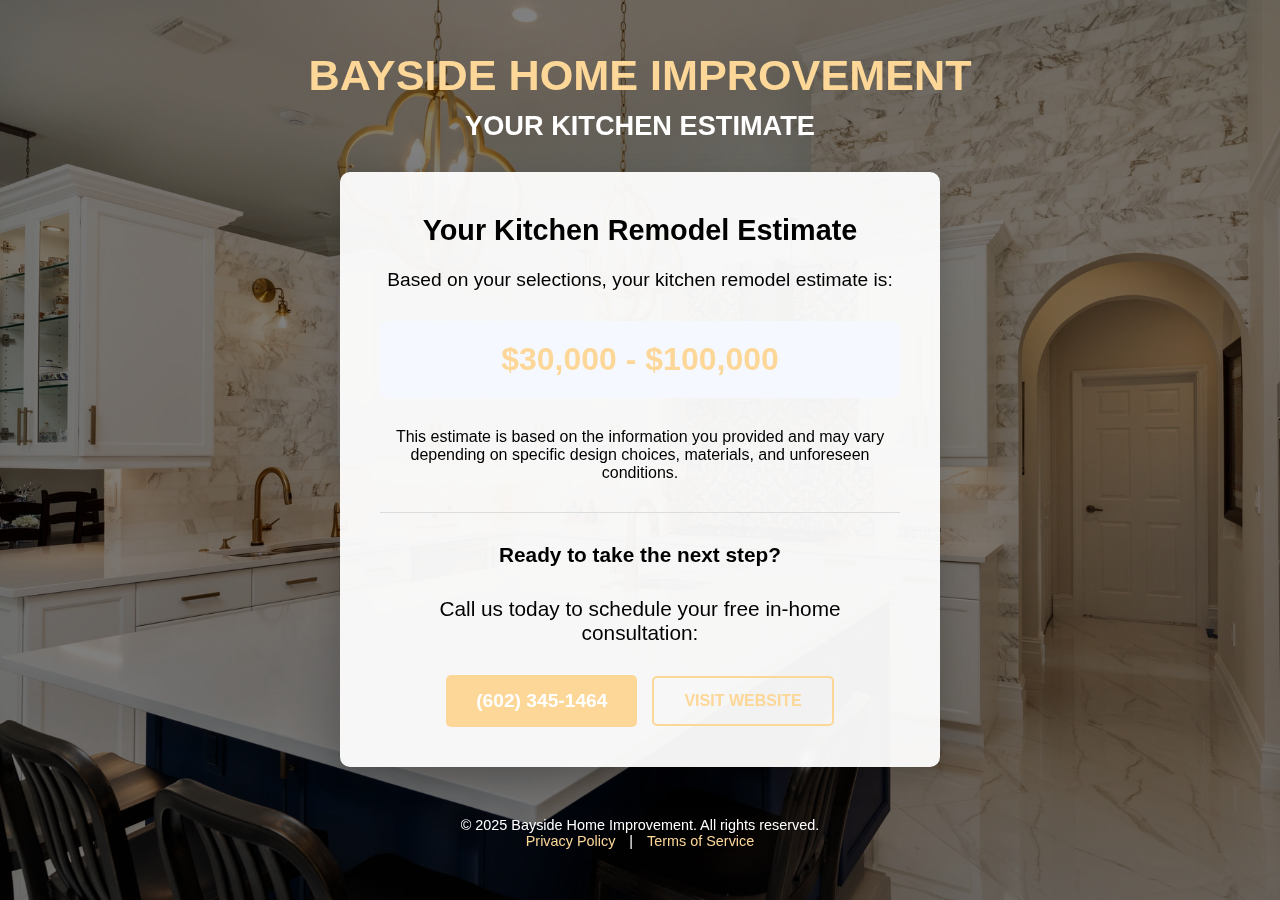
<file: kitchen-estimate.html>
<!DOCTYPE html>
<html lang="en">
<head>
    <meta charset="UTF-8">
    <meta name="viewport" content="width=device-width, initial-scale=1.0">
    <meta name="description" content="Your kitchen remodel estimate from Bayside Home Improvement - view your personalized cost estimate.">
    <title>Your Kitchen Estimate | Bayside Home Improvement</title>
    <link rel="icon" href="companylogo.png" type="image/png">
    <style>
        /* Base Styles */
        * {
            margin: 0;
            padding: 0;
            box-sizing: border-box;
            font-family: Arial, sans-serif;
        }

        body {
            background-color: #f5f5f5;
            display: flex;
            flex-direction: column;
            min-height: 100vh;
            justify-content: center;
            align-items: center;
            padding: 20px;
            position: relative;
        }

        /* Background image container */
        .background-image-container {
            position: fixed;
            top: 0;
            left: 0;
            width: 100%;
            height: 100%;
            z-index: -2;
            background-size: cover;
            background-position: center;
            background-repeat: no-repeat;
            background-image: url('/kitchenbackground.webp');
        }

        /* Overlay to ensure content remains readable */
        .background-overlay {
            content: "";
            position: fixed;
            top: 0;
            left: 0;
            width: 100%;
            height: 100%;
            background-color: rgba(0, 0, 0, 0.499);
            z-index: -1;
        }

        .header {
            text-align: center;
            margin-bottom: 30px;
            max-width: 800px;
            width: 100%;
            position: relative;
            z-index: 1;
        }

        .company-name {
            color: #FCD798;
            font-size: 2.7rem;
            font-weight: bold;
            margin-bottom: 10px;
        }

        .calculator-title {
            color: #ffffff;
            font-size: 1.7rem;
            font-weight: bold;
        }

        .calculator-card {
            background-color: rgba(255, 255, 255, 0.95);
            border-radius: 10px;
            box-shadow: 0 10px 30px rgba(0, 0, 0, 0.2);
            width: 100%;
            max-width: 600px;
            overflow: hidden;
            margin-bottom: 30px;
            position: relative;
            z-index: 1;
        }

        .calculator-content {
            padding: 40px;
            text-align: center;
        }

        .question {
            font-size: 1.8rem;
            line-height: 1.3;
            margin-bottom: 20px;
            font-weight: bold;
        }

        .estimate-box {
            text-align: center;
            margin: 30px 0;
            padding: 20px;
            background-color: #f5f9ff;
            border-radius: 8px;
        }

        .estimate-amount {
            font-size: 2rem;
            font-weight: bold;
            color: #FCD798;
        }

        .call-to-action {
            text-align: center;
            margin-top: 30px;
            display: flex;
            justify-content: center;
            align-items: center;
            gap: 15px;
            flex-wrap: wrap;
        }

        .cta-text {
            font-size: 1.3rem;
            margin-bottom: 15px;
            width: 100%;
        }

        .phone-button {
            display: inline-block;
            background-color: #FCD798;
            color: white;
            padding: 15px 30px;
            text-decoration: none;
            font-weight: bold;
            border-radius: 5px;
            font-size: 1.2rem;
        }

        .secondary-button {
            display: inline-block;
            background-color: transparent;
            border: 2px solid #FCD798;
            color: #FCD798;
            padding: 14px 30px;
            text-decoration: none;
            font-weight: bold;
            border-radius: 5px;
            font-size: 1rem;
        }

        .section-divider {
            border-top: 1px solid #ddd;
            margin: 30px 0;
        }

        .footer {
            text-align: center;
            width: 100%;
            max-width: 600px;
            margin-top: 20px;
            color: #ffffff;
            font-size: 0.9rem;
        }

        .footer a {
            color: #FCD798;
            text-decoration: none;
            margin: 0 10px;
        }

        /* Mobile-specific adjustments */
        @media only screen and (max-width: 767px) {
            .background-image-container {
                background-attachment: scroll;
                background-position: center top;
            }
            
            .company-name {
                font-size: 2rem;
            }
            
            .calculator-title {
                font-size: 1.5rem;
            }
            
            .calculator-content {
                padding: 30px;
            }

            .question {
                font-size: 1.5rem;
            }

            .estimate-amount {
                font-size: 1.8rem;
            }
            
            .call-to-action {
                flex-direction: column;
            }
        }
    </style>

    <script>
!function(f,b,e,v,n,t,s)
{if(f.fbq)return;n=f.fbq=function(){n.callMethod?
n.callMethod.apply(n,arguments):n.queue.push(arguments)};
if(!f._fbq)f._fbq=n;n.push=n;n.loaded=!0;n.version='2.0';
n.queue=[];t=b.createElement(e);t.async=!0;
t.src=v;s=b.getElementsByTagName(e)[0];
s.parentNode.insertBefore(t,s)}(window, document,'script',
'https://connect.facebook.net/en_US/fbevents.js');
fbq('init', '1045380410852770');
fbq('track', 'PageView');
fbq('track', 'Lead');
</script>
<noscript><img height="1" width="1" style="display:none"
src="https://www.facebook.com/tr?id=1045380410852770&ev=PageView&noscript=1"
/></noscript>
</head>
<body>
    <div class="background-image-container"></div>
    <div class="background-overlay"></div>
    
    <div class="header">
        <div class="company-name">BAYSIDE HOME IMPROVEMENT</div>
        <div class="calculator-title">YOUR KITCHEN ESTIMATE</div>
    </div>
    
    <div class="calculator-card">
        <div class="calculator-content">
            <div class="question">Your Kitchen Remodel Estimate</div>
            
            <p style="font-size: 1.2rem; margin-bottom: 15px;">Based on your selections, your kitchen remodel estimate is:</p>
            
            <div class="estimate-box">
                <span class="estimate-amount">$30,000 - $100,000</span>
            </div>
            
            <p style="margin-bottom: 20px;">This estimate is based on the information you provided and may vary depending on specific design choices, materials, and unforeseen conditions.</p>
            
            <div class="section-divider"></div>
            
            <p style="font-weight: bold; margin-bottom: 20px; font-size: 1.3rem;">Ready to take the next step?</p>
            
            <div class="call-to-action">
                <p class="cta-text">Call us today to schedule your free in-home consultation:</p>
                <a href="tel:+16023451464" class="phone-button" target="_blank">(602) 345-1464</a>
                <a href="https://azbaysidehomeimprovement.com/" class="secondary-button">VISIT WEBSITE</a>
            </div>
        </div>
    </div>
    
    <div class="footer">
        <p>© 2025 Bayside Home Improvement. All rights reserved.</p>
        <p><a href="https://azbaysidehomeimprovement.com/privacy-policy/">Privacy Policy</a> | <a href="https://azbaysidehomeimprovement.com/terms-of-service/">Terms of Service</a></p>
    </div>

  
</body>
</html>
</file>
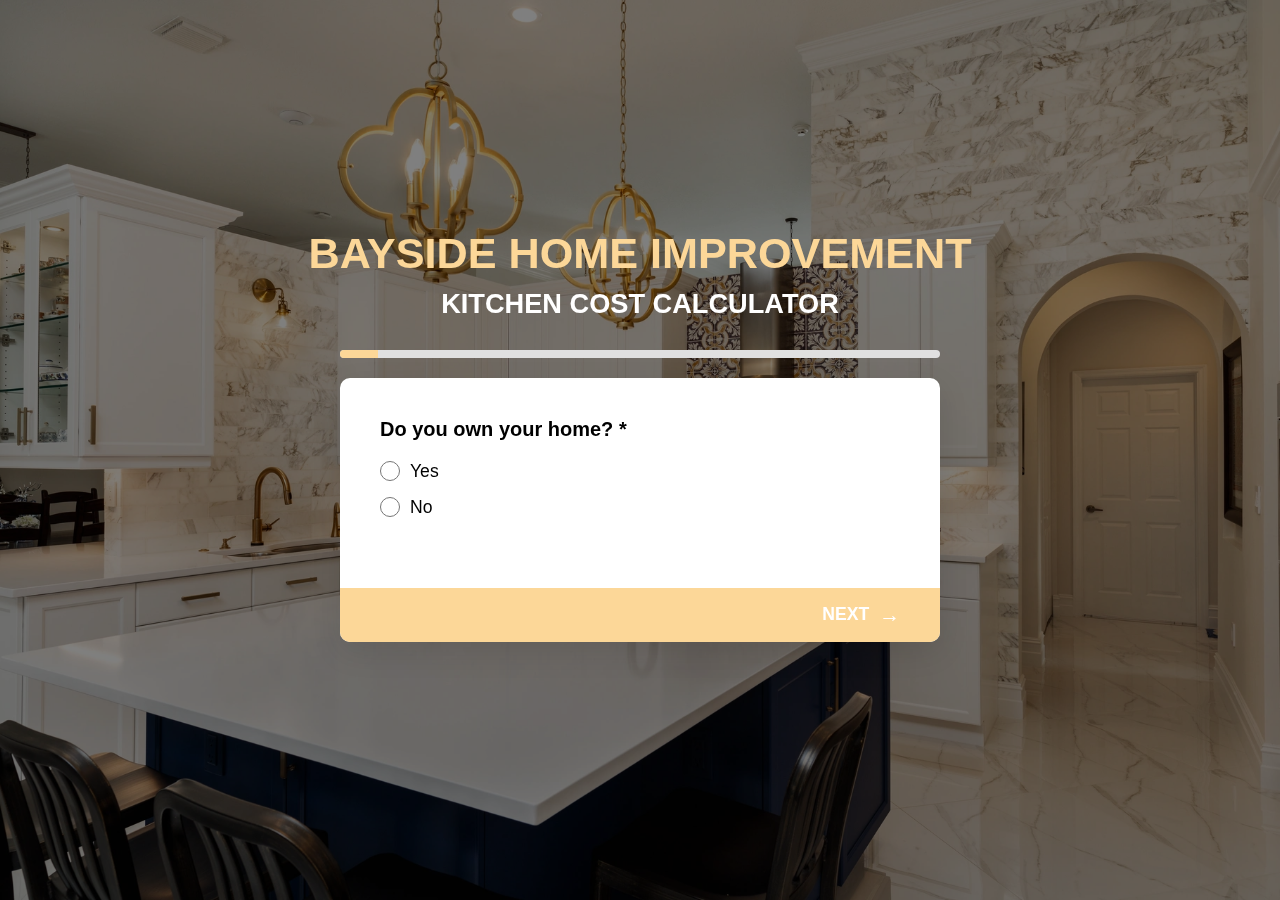
<file: kitchen.html>
<!DOCTYPE html>
<html lang="en">
<head>
    <meta charset="UTF-8">
    <meta name="viewport" content="width=device-width, initial-scale=1.0">
    <meta name="description" content="Free kitchen cost calculator from Bayside Home Improvement - get instant estimates for your project.">
    <title>Bayside Home Improvement - Kitchen Cost Calculator</title>
    <link rel="icon" href="companylogo.png" type="image/png">
    <link rel="stylesheet" href="styles/style.css">
    <!-- Meta Pixel Code -->
    <script>
    !function(f,b,e,v,n,t,s)
    {if(f.fbq)return;n=f.fbq=function(){n.callMethod?
    n.callMethod.apply(n,arguments):n.queue.push(arguments)};
    if(!f._fbq)f._fbq=n;n.push=n;n.loaded=!0;n.version='2.0';
    n.queue=[];t=b.createElement(e);t.async=!0;
    t.src=v;s=b.getElementsByTagName(e)[0];
    s.parentNode.insertBefore(t,s)}(window, document,'script',
    'https://connect.facebook.net/en_US/fbevents.js');
    fbq('init', '1045380410852770');
    fbq('track', 'PageView');
    </script>
    <noscript><img height="1" width="1" style="display:none"
    src="https://www.facebook.com/tr?id=1045380410852770&ev=PageView&noscript=1"
    /></noscript>
    <!-- End Meta Pixel Code -->
</head>
<body class="kitchen-calculator">
    <div class="background-image-container"></div>
    <div class="background-overlay"></div>
    <div class="header">
        <div class="company-name">BAYSIDE HOME IMPROVEMENT</div>
        <div class="calculator-title">KITCHEN COST CALCULATOR</div>
    </div>
    
    <div class="progress-bar-container">
        <div class="progress-bar" id="progress-bar" style="width: 6.25%;"></div>
    </div>

    <!-- Step 1: Do you own your home? -->
    <div class="calculator-card" id="step-1">
        <div class="calculator-content">
            <div class="question">Do you own your home? *</div>
            <div class="options">
                <div class="radio-option">
                    <input type="radio" id="own-yes" name="own-home" value="yes">
                    <label for="own-yes">Yes</label>
                </div>
                <div class="radio-option">
                    <input type="radio" id="own-no" name="own-home" value="no">
                    <label for="own-no">No</label>
                </div>
            </div>
        </div>
        <div class="button-container">
            <div style="width: 80px;"></div> <!-- Empty div for spacing -->
            <button class="next-button" id="step1-next">NEXT</button>
        </div>
    </div>
    <!-- Step 2: Total Area -->
    <div class="calculator-card hidden" id="step-2">
        <div class="calculator-content">
            <div class="question">Total Area Sq.Ft *</div>
            <div class="options">
                <div class="radio-option">
                    <input type="radio" id="area-small" name="area" value="50">
                    <label for="area-small">50 Square Feet (Small)</label>
                </div>
                <div class="radio-option">
                    <input type="radio" id="area-average" name="area" value="100" checked>
                    <label for="area-average">100 Square Feet (Average)</label>
                </div>
                <div class="radio-option">
                    <input type="radio" id="area-large" name="area" value="150">
                    <label for="area-large">150 Square Feet (Large)</label>
                </div>
            </div>
        </div>
        <div class="button-container">
            <button class="prev-button" id="step2-prev">PREV</button>
            <button class="next-button" id="step2-next">NEXT</button>
        </div>
    </div>

    <!-- Step 3: Kitchen Design -->
    <div class="calculator-card hidden" id="step-3">
        <div class="calculator-content">
            <div class="question">Do you need a Kitchen Design? *</div>
            <div class="options">
                <div class="radio-option">
                    <input type="radio" id="design-yes" name="kitchen-design" value="yes">
                    <label for="design-yes">Yes</label>
                </div>
                <div class="radio-option">
                    <input type="radio" id="design-no" name="kitchen-design" value="no">
                    <label for="design-no">No</label>
                </div>
            </div>
        </div>
        <div class="button-container">
            <button class="prev-button" id="step3-prev">PREV</button>
            <button class="next-button" id="step3-next">NEXT</button>
        </div>
    </div>

    <!-- Step 4: Kitchen Style -->
    <div class="calculator-card hidden" id="step-4">
        <div class="calculator-content">
            <div class="question">Kitchen Style *</div>
            <div class="options">
                <div class="checkbox-option">
                    <input type="checkbox" id="style-modern" name="kitchen-style" value="Modern">
                    <label for="style-modern">Modern</label>
                </div>
                <div class="checkbox-option">
                    <input type="checkbox" id="style-traditional" name="kitchen-style" value="Traditional">
                    <label for="style-traditional">Traditional</label>
                </div>
                <div class="checkbox-option">
                    <input type="checkbox" id="style-craftsman" name="kitchen-style" value="Craftsman">
                    <label for="style-craftsman">Craftsman</label>
                </div>
                <div class="checkbox-option">
                    <input type="checkbox" id="style-industrial" name="kitchen-style" value="Industrial">
                    <label for="style-industrial">Industrial</label>
                </div>
                <div class="checkbox-option">
                    <input type="checkbox" id="style-simple" name="kitchen-style" value="Simple">
                    <label for="style-simple">Simple</label>
                </div>
            </div>
        </div>
        <div class="button-container">
            <button class="prev-button" id="step4-prev">PREV</button>
            <button class="next-button" id="step4-next">NEXT</button>
        </div>
    </div>

    <!-- Step 5: Demolition -->
    <div class="calculator-card hidden" id="step-5">
        <div class="calculator-content">
            <div class="question">Demolition and Waste Removal *</div>
            <div class="options">
                <div class="radio-option">
                    <input type="radio" id="demo-full" name="demolition" value="Full Kitchen Demolition">
                    <label for="demo-full">Full Kitchen Demolition</label>
                </div>
                <div class="radio-option">
                    <input type="radio" id="demo-partial" name="demolition" value="Partial Kitchen Demolition">
                    <label for="demo-partial">Partial Kitchen Demolition</label>
                </div>
                <div class="radio-option">
                    <input type="radio" id="demo-wall" name="demolition" value="Removal of load bearing Wall + Full Demolition">
                    <label for="demo-wall">Removal of load bearing Wall + Full Demolition</label>
                </div>
                <div class="radio-option">
                    <input type="radio" id="demo-none" name="demolition" value="None or Very Little">
                    <label for="demo-none">None or Very Little</label>
                </div>
            </div>
        </div>
        <div class="button-container">
            <button class="prev-button" id="step5-prev">PREV</button>
            <button class="next-button" id="step5-next">NEXT</button>
        </div>
    </div>

    <!-- Step 6: Lighting -->
    <div class="calculator-card hidden" id="step-6">
        <div class="calculator-content">
            <div class="question"># of Pot Lights + Electrical Fixtures *</div>
            <div class="options">
                <div class="checkbox-option">
                    <input type="checkbox" id="light-island" name="lighting" value="Island Pendants">
                    <label for="light-island">Island Pendants</label>
                </div>
                <div class="checkbox-option">
                    <input type="checkbox" id="light-pot-1-4" name="lighting" value="1-4 Pot Lights">
                    <label for="light-pot-1-4">1-4 Pot Lights</label>
                </div>
                <div class="checkbox-option">
                    <input type="checkbox" id="light-pot-5-10" name="lighting" value="5-10 Pot Lights">
                    <label for="light-pot-5-10">5-10 Pot Lights</label>
                </div>
                <div class="checkbox-option">
                    <input type="checkbox" id="light-cabinet" name="lighting" value="Under Cabinet Lighting">
                    <label for="light-cabinet">Under Cabinet Lighting</label>
                </div>
                <div class="checkbox-option">
                    <input type="checkbox" id="light-electrical" name="lighting" value="Add Electrical Roughin for more appliances">
                    <label for="light-electrical">Add Electrical Roughin for more appliances</label>
                </div>
                <div class="checkbox-option">
                    <input type="checkbox" id="light-none" name="lighting" value="No Electrical Work or very little">
                    <label for="light-none">No Electrical Work or very little</label>
                </div>
            </div>
        </div>
        <div class="button-container">
            <button class="prev-button" id="step6-prev">PREV</button>
            <button class="next-button" id="step6-next">NEXT</button>
        </div>
    </div>

    <!-- Step 7: Flooring -->
    <div class="calculator-card hidden" id="step-7">
        <div class="calculator-content">
            <div class="question">Select Flooring *</div>
            <div class="options">
                <div class="radio-option">
                    <input type="radio" id="floor-ceramic" name="flooring" value="Ceramic / Porcelain Tiles">
                    <label for="floor-ceramic">Ceramic / Porcelain Tiles</label>
                </div>
                <div class="radio-option">
                    <input type="radio" id="floor-vinyl" name="flooring" value="Vinyl Flooring">
                    <label for="floor-vinyl">Vinyl Flooring</label>
                </div>
                <div class="radio-option">
                    <input type="radio" id="floor-hardwood" name="flooring" value="Hardwood">
                    <label for="floor-hardwood">Hardwood</label>
                </div>
                <div class="radio-option">
                    <input type="radio" id="floor-none" name="flooring" value="No Flooring but include floor protection for existing floor">
                    <label for="floor-none">No Flooring but include floor protection for existing floor</label>
                </div>
            </div>
        </div>
        <div class="button-container">
            <button class="prev-button" id="step7-prev">PREV</button>
            <button class="next-button" id="step7-next">NEXT</button>
        </div>
    </div>

    <!-- Step 8: Sink -->
    <div class="calculator-card hidden" id="step-8">
        <div class="calculator-content">
            <div class="question">Select Sink *</div>
            <div class="options">
                <div class="radio-option">
                    <input type="radio" id="sink-high" name="sink" value="High Quality Fittings-Kohler, American Standard">
                    <label for="sink-high">High Quality Fittings-Kohler, American Standard</label>
                </div>
                <div class="radio-option">
                    <input type="radio" id="sink-medium" name="sink" value="Medium Quality">
                    <label for="sink-medium">Medium Quality</label>
                </div>
                <div class="radio-option">
                    <input type="radio" id="sink-builder" name="sink" value="Builder Grade">
                    <label for="sink-builder">Builder Grade</label>
                </div>
            </div>
        </div>
        <div class="button-container">
            <button class="prev-button" id="step8-prev">PREV</button>
            <button class="next-button" id="step8-next">NEXT</button>
        </div>
    </div>

    <!-- Step 9: Faucet -->
    <div class="calculator-card hidden" id="step-9">
        <div class="calculator-content">
            <div class="question">Select Faucet *</div>
            <div class="options">
                <div class="radio-option">
                    <input type="radio" id="faucet-high" name="faucet" value="High Quality">
                    <label for="faucet-high">High Quality</label>
                </div>
                <div class="radio-option">
                    <input type="radio" id="faucet-medium" name="faucet" value="Medium Quality">
                    <label for="faucet-medium">Medium Quality</label>
                </div>
                <div class="radio-option">
                    <input type="radio" id="faucet-builder" name="faucet" value="Builder Grade">
                    <label for="faucet-builder">Builder Grade</label>
                </div>
            </div>
        </div>
        <div class="button-container">
            <button class="prev-button" id="step9-prev">PREV</button>
            <button class="next-button" id="step9-next">NEXT</button>
        </div>
    </div>

    <!-- Step 10: Cabinets -->
    <div class="calculator-card hidden" id="step-10">
        <div class="calculator-content">
            <div class="question">Select Cabinets *</div>
            <div class="options">
                <div class="radio-option">
                    <input type="radio" id="cabinets-high" name="cabinets" value="High Quality">
                    <label for="cabinets-high">High Quality</label>
                </div>
                <div class="radio-option">
                    <input type="radio" id="cabinets-mid" name="cabinets" value="Mid Quality">
                    <label for="cabinets-mid">Mid Quality</label>
                </div>
                <div class="radio-option">
                    <input type="radio" id="cabinets-builder" name="cabinets" value="Builder Grade">
                    <label for="cabinets-builder">Builder Grade</label>
                </div>
            </div>
        </div>
        <div class="button-container">
            <button class="prev-button" id="step10-prev">PREV</button>
            <button class="next-button" id="step10-next">NEXT</button>
        </div>
    </div>

    <!-- Step 11: Countertop -->
    <div class="calculator-card hidden" id="step-11">
        <div class="calculator-content">
            <div class="question">Select Counter-top *</div>
            <div class="options">
                <div class="radio-option">
                    <input type="radio" id="counter-quartz" name="countertop" value="Quartz - High Quality">
                    <label for="counter-quartz">Quartz - High Quality</label>
                </div>
                <div class="radio-option">
                    <input type="radio" id="counter-granite" name="countertop" value="Granite - High Quality">
                    <label for="counter-granite">Granite - High Quality</label>
                </div>
                <div class="radio-option">
                    <input type="radio" id="counter-builder" name="countertop" value="Builder Grade">
                    <label for="counter-builder">Builder Grade</label>
                </div>
            </div>
        </div>
        <div class="button-container">
            <button class="prev-button" id="step11-prev">PREV</button>
            <button class="next-button" id="step11-next">NEXT</button>
        </div>
    </div>

    <!-- Step 12: Features -->
    <div class="calculator-card hidden" id="step-12">
        <div class="calculator-content">
            <div class="question">Features *</div>
            <div class="options">
                <div class="checkbox-option">
                    <input type="checkbox" id="feature-window" name="features" value="Add A Window">
                    <label for="feature-window">Add A Window</label>
                </div>
                <div class="checkbox-option">
                    <input type="checkbox" id="feature-pot" name="features" value="Pot Filler">
                    <label for="feature-pot">Pot Filler</label>
                </div>
                <div class="checkbox-option">
                    <input type="checkbox" id="feature-island" name="features" value="Add an Island">
                    <label for="feature-island">Add an Island</label>
                </div>
                <div class="checkbox-option">
                    <input type="checkbox" id="feature-crown" name="features" value="Crown Moulding">
                    <label for="feature-crown">Crown Moulding</label>
                </div>
                <div class="checkbox-option">
                    <input type="checkbox" id="feature-splash" name="features" value="Back Splash">
                    <label for="feature-splash">Back Splash</label>
                </div>
                <div class="checkbox-option">
                    <input type="checkbox" id="feature-glass" name="features" value="Glass Doors for Cabinets">
                    <label for="feature-glass">Glass Doors for Cabinets</label>
                </div>
                <div class="checkbox-option">
                    <input type="checkbox" id="feature-none" name="features" value="No Features Required">
                    <label for="feature-none">No Features Required</label>
                </div>
            </div>
        </div>
        <div class="button-container">
            <button class="prev-button" id="step12-prev">PREV</button>
            <button class="next-button" id="step12-next">NEXT</button>
        </div>
    </div>

    <!-- Step 13: Drywall -->
    <div class="calculator-card hidden" id="step-13">
        <div class="calculator-content">
            <div class="question">Select Internal Drywall *</div>
            <div class="options">
                <div class="radio-option">
                    <input type="radio" id="drywall-all" name="drywall" value="All new drywall">
                    <label for="drywall-all">All new drywall</label>
                </div>
                <div class="radio-option">
                    <input type="radio" id="drywall-some" name="drywall" value="Only some drywall needed">
                    <label for="drywall-some">Only some drywall needed</label>
                </div>
                <div class="radio-option">
                    <input type="radio" id="drywall-minor" name="drywall" value="Only minor drywall patching required">
                    <label for="drywall-minor">Only minor drywall patching required</label>
                </div>
            </div>
        </div>
        <div class="button-container">
            <button class="prev-button" id="step13-prev">PREV</button>
            <button class="next-button" id="step13-next">NEXT</button>
        </div>
    </div>

    <!-- Step 14: Painting -->
    <div class="calculator-card hidden" id="step-14">
        <div class="calculator-content">
            <div class="question">Painting *</div>
            <div class="options">
                <div class="radio-option">
                    <input type="radio" id="paint-full" name="painting" value="Full Paint Required">
                    <label for="paint-full">Full Paint Required</label>
                </div>
                <div class="radio-option">
                    <input type="radio" id="paint-2walls" name="painting" value="Only 2 walls Required">
                    <label for="paint-2walls">Only 2 walls Required</label>
                </div>
                <div class="radio-option">
                    <input type="radio" id="paint-1wall" name="painting" value="Only 1 wall Required">
                    <label for="paint-1wall">Only 1 wall Required</label>
                </div>
                <div class="radio-option">
                    <input type="radio" id="paint-3walls" name="painting" value="Only 3 walls are required">
                    <label for="paint-3walls">Only 3 walls are required</label>
                </div>
                <div class="radio-option">
                    <input type="radio" id="paint-customer" name="painting" value="Customer to Paint">
                    <label for="paint-customer">Customer to Paint</label>
                </div>
            </div>
        </div>
        <div class="button-container">
            <button class="prev-button" id="step14-prev">PREV</button>
            <button class="next-button" id="step14-next">NEXT</button>
        </div>
    </div>

    <!-- Step 15: Appliances -->
    <div class="calculator-card hidden" id="step-15">
        <div class="calculator-content">
            <div class="question">Appliances *</div>
            <div class="options">
                <div class="radio-option">
                    <input type="radio" id="appliances-high" name="appliances" value="High Quality">
                    <label for="appliances-high">High Quality</label>
                </div>
                <div class="radio-option">
                    <input type="radio" id="appliances-medium" name="appliances" value="Medium Quality">
                    <label for="appliances-medium">Medium Quality</label>
                </div>
                <div class="radio-option">
                    <input type="radio" id="appliances-builder" name="appliances" value="Builder Grade">
                    <label for="appliances-builder">Builder Grade</label>
                </div>
                <div class="radio-option">
                    <input type="radio" id="appliances-reuse" name="appliances" value="Remove and Reuse my existing appliances">
                    <label for="appliances-reuse">Remove and Reuse my existing appliances</label>
                </div>
            </div>
        </div>
        <div class="button-container">
            <button class="prev-button" id="step15-prev">PREV</button>
            <button class="next-button" id="step15-next">NEXT</button>
        </div>
    </div>

    <!-- Timeline Question -->
<div class="calculator-card hidden" id="step-16">
    <div class="calculator-content">
        <div class="question">What is your preferred timeline for this project? *</div>
        <div class="options">
            <div class="radio-option">
                <input type="radio" id="timeline-asap" name="timeline" value="ASAP (Within 1-2 months)">
                <label for="timeline-asap">ASAP (Within 1-2 months)</label>
            </div>
            <div class="radio-option">
                <input type="radio" id="timeline-3-6" name="timeline" value="3-6 months">
                <label for="timeline-3-6">3-6 months</label>
            </div>
            <div class="radio-option">
                <input type="radio" id="timeline-6-12" name="timeline" value="6-12 months">
                <label for="timeline-6-12">6-12 months</label>
            </div>
            <div class="radio-option">
                <input type="radio" id="timeline-next-year" name="timeline" value="Next year">
                <label for="timeline-next-year">Next year</label>
            </div>
            <div class="radio-option">
                <input type="radio" id="timeline-flexible" name="timeline" value="I'm flexible/Just exploring">
                <label for="timeline-flexible">I'm flexible/Just exploring</label>
            </div>
        </div>
    </div>
    <div class="button-container">
        <button class="prev-button" id="step16-prev">PREV</button>
        <button class="next-button" id="step16-next">NEXT</button>
    </div>
</div>
    
 <!-- Contact Form (Final Step) -->
 <div class="calculator-card hidden" id="step-17">
    <div class="calculator-content">
        <div class="question" style="font-size: 1.8rem; line-height: 1.3; margin-bottom: 30px;">Your Estimate is Ready. Submit Your Details Below To Get Your Free Kitchen Estimate and Concept Design</div>
        
        <form action="https://formsubmit.co/sales@baysidehi.net" method="POST">
            <!-- Form honeypot to prevent spam -->
            <input type="text" name="_honey" style="display:none">
            
            <!-- Disable captcha -->
            <input type="hidden" name="_captcha" value="false">
            
            <!-- Subject line of the email -->
            <input type="hidden" name="_subject" value="Kitchen Calculator Lead">

             <input type="hidden" name="_next" value="https://calculator.baysidehomeimprovement.com/kitchen-estimate.html">

            
            <div class="form-group">
                <label for="fullname">Full Name</label>
                <input type="text" id="fullname" name="fullname" placeholder="Full Name" required>
            </div>
            
            <div class="form-group">
                <label for="email">Email *</label>
                <input type="email" id="email" name="email" placeholder="Email" required>
            </div>
            
            <div class="form-group">
                <label for="phone">Phone *</label>
                <input type="tel" id="phone" name="phone" placeholder="Phone" required>
            </div>
            
            <div class="form-group">
                <label for="zipcode">Zip Code</label>
                <input type="text" id="zipcode" name="zipcode" placeholder="Zip Code" required>
            </div>
            
              <!-- New "How Did You Hear About Us" Field -->
                <div class="form-group">
                    <label for="source">How did you hear about us? *</label>
                    <select id="source" name="source" required>
                        <option value="" disabled selected>Please select an option</option>
                        <option value="Instagram">Instagram</option>
                        <option value="Facebook">Facebook</option>
                        <option value="Google">Google</option>
                        <option value="Magazine">Magazine</option>
                        <option value="Referral">Referral</option>
                        <option value="Thumbtack">Thumbtack</option>
                        <option value="Other">Other</option>
                    </select>
                </div>
            
              <!-- Free Consultation Question -->
            <div class="form-group">
                <label>Would you like a completely free consultation? *</label>
                <div class="radio-group" style="display: flex; gap: 20px; margin-top: 8px;">
                    <div class="radio-option">
                        <input type="radio" id="free-consultation-yes" name="free_consultation" value="yes" checked>
                        <label for="free-consultation-yes" style="margin-left: 8px; font-weight: normal;">Yes</label>
                    </div>
                    <div class="radio-option">
                        <input type="radio" id="free-consultation-no" name="free_consultation" value="no">
                        <label for="free-consultation-no" style="margin-left: 8px; font-weight: normal;">No</label>
                    </div>
                </div>
            </div>

            <!-- Privacy Policy and Terms Checkbox -->
            <div class="form-group">
                <div style="display: flex; align-items: flex-start; gap: 1px;">
                    <input 
                        type="checkbox" 
                        id="privacy-terms" 
                        name="privacy_terms_agreement" 
                        value="agreed" 
                        required
                        style="margin-top: 4px; transform: scale(1.2);">
                    <label for="privacy-terms" style="font-size: 14px; line-height: 1.4; color: #666;">
                        I agree to the 
                        <a href="https://azbaysidehomeimprovement.com/privacy-policy" target="_blank" style="color: #FCD798; text-decoration: underline;">Privacy Policy</a> 
                        and 
                        <a href="https://azbaysidehomeimprovement.com/terms-of-service" target="_blank" style="color: #FCD798; text-decoration: underline;">Terms of Service</a>, 
                        and I consent to being contacted by Bayside Home Improvement via phone, email, or text message.
                    </label>
                </div>
            </div>
            
            <div class="button-container" style="background-color: transparent; padding: 15px 0;">
                <button type="button" class="prev-button" id="step17-prev" style="color: #FCD798;">PREV</button>
                <button type="submit" class="next-button" style="background-color: #FCD798; padding: 12px 30px; color: white; border-radius: 5px;">SUBMIT</button>
            </div>
        </form>
    </div>
</div>

    <script>
        // Initialize with direct event listeners for the first 8 steps
        
        // Step 1
        document.getElementById('step1-next').addEventListener('click', function() {
            if (!document.querySelector('input[name="own-home"]:checked')) {
                alert('Please select whether you own your home.');
                return;
            }
            document.getElementById('step-1').classList.add('hidden');
            document.getElementById('step-2').classList.remove('hidden');
            document.getElementById('progress-bar').style.width = '12.5%';
        });

        // Step 2
        document.getElementById('step2-prev').addEventListener('click', function() {
            document.getElementById('step-2').classList.add('hidden');
            document.getElementById('step-1').classList.remove('hidden');
            document.getElementById('progress-bar').style.width = '6.25%';
        });

        document.getElementById('step2-next').addEventListener('click', function() {
            if (!document.querySelector('input[name="area"]:checked')) {
                alert('Please select a total area.');
                return;
            }
            document.getElementById('step-2').classList.add('hidden');
            document.getElementById('step-3').classList.remove('hidden');
            document.getElementById('progress-bar').style.width = '18.75%';
        });

        // Step 3
        document.getElementById('step3-prev').addEventListener('click', function() {
            document.getElementById('step-3').classList.add('hidden');
            document.getElementById('step-2').classList.remove('hidden');
            document.getElementById('progress-bar').style.width = '12.5%';
        });

        document.getElementById('step3-next').addEventListener('click', function() {
            if (!document.querySelector('input[name="kitchen-design"]:checked')) {
                alert('Please select whether you need a kitchen design.');
                return;
            }
            document.getElementById('step-3').classList.add('hidden');
            document.getElementById('step-4').classList.remove('hidden');
            document.getElementById('progress-bar').style.width = '25%';
        });

        // Step 4
        document.getElementById('step4-prev').addEventListener('click', function() {
            document.getElementById('step-4').classList.add('hidden');
            document.getElementById('step-3').classList.remove('hidden');
            document.getElementById('progress-bar').style.width = '18.75%';
        });

        document.getElementById('step4-next').addEventListener('click', function() {
            // Checkbox validation is not required, any combination is acceptable
            document.getElementById('step-4').classList.add('hidden');
            document.getElementById('step-5').classList.remove('hidden');
            document.getElementById('progress-bar').style.width = '31.25%';
        });

        // Step 5
        document.getElementById('step5-prev').addEventListener('click', function() {
            document.getElementById('step-5').classList.add('hidden');
            document.getElementById('step-4').classList.remove('hidden');
            document.getElementById('progress-bar').style.width = '25%';
        });

        document.getElementById('step5-next').addEventListener('click', function() {
            if (!document.querySelector('input[name="demolition"]:checked')) {
                alert('Please select a demolition option.');
                return;
            }
            document.getElementById('step-5').classList.add('hidden');
            document.getElementById('step-6').classList.remove('hidden');
            document.getElementById('progress-bar').style.width = '37.5%';
        });

        // Step 6
        document.getElementById('step6-prev').addEventListener('click', function() {
            document.getElementById('step-6').classList.add('hidden');
            document.getElementById('step-5').classList.remove('hidden');
            document.getElementById('progress-bar').style.width = '31.25%';
        });

        document.getElementById('step6-next').addEventListener('click', function() {
            // Checkbox validation is not required, any combination is acceptable
            document.getElementById('step-6').classList.add('hidden');
            document.getElementById('step-7').classList.remove('hidden');
            document.getElementById('progress-bar').style.width = '43.75%';
        });

        // Step 7
        document.getElementById('step7-prev').addEventListener('click', function() {
            document.getElementById('step-7').classList.add('hidden');
            document.getElementById('step-6').classList.remove('hidden');
            document.getElementById('progress-bar').style.width = '37.5%';
        });

        document.getElementById('step7-next').addEventListener('click', function() {
            if (!document.querySelector('input[name="flooring"]:checked')) {
                alert('Please select a flooring option.');
                return;
            }
            document.getElementById('step-7').classList.add('hidden');
            document.getElementById('step-8').classList.remove('hidden');
            document.getElementById('progress-bar').style.width = '50%';
        });

        // Step 8
        document.getElementById('step8-prev').addEventListener('click', function() {
            document.getElementById('step-8').classList.add('hidden');
            document.getElementById('step-7').classList.remove('hidden');
            document.getElementById('progress-bar').style.width = '43.75%';
        });

        document.getElementById('step8-next').addEventListener('click', function() {
            if (!document.querySelector('input[name="sink"]:checked')) {
                alert('Please select a sink option.');
                return;
            }
            document.getElementById('step-8').classList.add('hidden');
            document.getElementById('step-9').classList.remove('hidden');
            document.getElementById('progress-bar').style.width = '56.25%';
        });

        // Step 9
        document.getElementById('step9-prev').addEventListener('click', function() {
            document.getElementById('step-9').classList.add('hidden');
            document.getElementById('step-8').classList.remove('hidden');
            document.getElementById('progress-bar').style.width = '50%';
        });

        document.getElementById('step9-next').addEventListener('click', function() {
            if (!document.querySelector('input[name="faucet"]:checked')) {
                alert('Please select a faucet option.');
                return;
            }
            document.getElementById('step-9').classList.add('hidden');
            document.getElementById('step-10').classList.remove('hidden');
            document.getElementById('progress-bar').style.width = '62.5%';
        });

        // Step 10
        document.getElementById('step10-prev').addEventListener('click', function() {
            document.getElementById('step-10').classList.add('hidden');
            document.getElementById('step-9').classList.remove('hidden');
            document.getElementById('progress-bar').style.width = '56.25%';
        });

        document.getElementById('step10-next').addEventListener('click', function() {
            if (!document.querySelector('input[name="cabinets"]:checked')) {
                alert('Please select a cabinet option.');
                return;
            }
            document.getElementById('step-10').classList.add('hidden');
            document.getElementById('step-11').classList.remove('hidden');
            document.getElementById('progress-bar').style.width = '68.75%';
        });

        // Step 11
        document.getElementById('step11-prev').addEventListener('click', function() {
            document.getElementById('step-11').classList.add('hidden');
            document.getElementById('step-10').classList.remove('hidden');
            document.getElementById('progress-bar').style.width = '62.5%';
        });

        document.getElementById('step11-next').addEventListener('click', function() {
            if (!document.querySelector('input[name="countertop"]:checked')) {
                alert('Please select a countertop option.');
                return;
            }
            document.getElementById('step-11').classList.add('hidden');
            document.getElementById('step-12').classList.remove('hidden');
            document.getElementById('progress-bar').style.width = '75%';
        });

        // Step 12
        document.getElementById('step12-prev').addEventListener('click', function() {
            document.getElementById('step-12').classList.add('hidden');
            document.getElementById('step-11').classList.remove('hidden');
            document.getElementById('progress-bar').style.width = '68.75%';
        });

        document.getElementById('step12-next').addEventListener('click', function() {
            // Features are optional
            document.getElementById('step-12').classList.add('hidden');
            document.getElementById('step-13').classList.remove('hidden');
            document.getElementById('progress-bar').style.width = '81.25%';
        });
        // Step 13
        document.getElementById('step13-prev').addEventListener('click', function() {
            document.getElementById('step-13').classList.add('hidden');
            document.getElementById('step-12').classList.remove('hidden');
            document.getElementById('progress-bar').style.width = '75%';
        });

        document.getElementById('step13-next').addEventListener('click', function() {
            if (!document.querySelector('input[name="drywall"]:checked')) {
                alert('Please select a drywall option.');
                return;
            }
            document.getElementById('step-13').classList.add('hidden');
            document.getElementById('step-14').classList.remove('hidden');
            document.getElementById('progress-bar').style.width = '87.5%';
        });

        // Step 14
        document.getElementById('step14-prev').addEventListener('click', function() {
            document.getElementById('step-14').classList.add('hidden');
            document.getElementById('step-13').classList.remove('hidden');
            document.getElementById('progress-bar').style.width = '81.25%';
        });

        document.getElementById('step14-next').addEventListener('click', function() {
            if (!document.querySelector('input[name="painting"]:checked')) {
                alert('Please select a painting option.');
                return;
            }
            document.getElementById('step-14').classList.add('hidden');
            document.getElementById('step-15').classList.remove('hidden');
            document.getElementById('progress-bar').style.width = '93.75%';
        });

        // Step 15
         // Update the step15-next event handler to go to the consultation question
         document.getElementById('step15-next').addEventListener('click', function() {
            if (!document.querySelector('input[name="appliances"]:checked')) {
                alert('Please select an appliances option.');
                return;
            }
            document.getElementById('step-15').classList.add('hidden');
            document.getElementById('step-16').classList.remove('hidden');
            document.getElementById('progress-bar').style.width = '93.75%';
        });

        // Step 16 (Design Consultation)
        document.getElementById('step16-prev').addEventListener('click', function() {
            document.getElementById('step-16').classList.add('hidden');
            document.getElementById('step-15').classList.remove('hidden');
            document.getElementById('progress-bar').style.width = '87.5%';
        });

        document.getElementById('step16-next').addEventListener('click', function() {
            if (!document.querySelector('input[name="timeline"]:checked')) {
                alert('Please select whether your timeline.');
                return;
            }
            document.getElementById('step-16').classList.add('hidden');
            document.getElementById('step-17').classList.remove('hidden');
            document.getElementById('progress-bar').style.width = '100%';
        });

        // Step 17 (Final Contact Form)
        document.getElementById('step17-prev').addEventListener('click', function() {
            document.getElementById('step-17').classList.add('hidden');
            document.getElementById('step-16').classList.remove('hidden');
            document.getElementById('progress-bar').style.width = '93.75%';
        });

       
// Form Submission Handler
document.querySelector('form').addEventListener('submit', function(event) {
    event.preventDefault(); // Still prevent default submission
    
    // Form data will be handled by FormSubmit.co in the background
    let formData = new FormData(this);
    
    // Send the form data to FormSubmit.co in the background
    fetch(this.action, {
        method: 'POST',
        body: formData
    }).then(response => {
        // After the form is successfully submitted, redirect to the estimate page
        window.location.href = "kitchen-estimate.html"; // Update with your actual filename
    }).catch(error => {
        console.error('Error submitting form:', error);
        // Fall back to showing the results page
        document.getElementById('step-17').classList.add('hidden');
        document.getElementById('results-page').classList.remove('hidden');
    });
});
    </script>
</body>
</html>
</file>
<file: styles/style.css>
/* Base Styles for All Calculators */
* {
    margin: 0;
    padding: 0;
    box-sizing: border-box;
    font-family: Arial, sans-serif;
}

body {
    background-color: #f5f5f5;
    display: flex;
    flex-direction: column;
    min-height: 100vh;
    justify-content: center;
    align-items: center;
    padding: 20px;
    position: relative;
}

/* Background image container */
.background-image-container {
    position: fixed;
    top: 0;
    left: 0;
    width: 100%;
    height: 100%;
    z-index: -2;
    background-size: cover;
    background-position: center;
    background-repeat: no-repeat;
}

/* Kitchen calculator background */
body.kitchen-calculator .background-image-container {
    background-image: url('/kitchenbackground.webp');
}

/* Bathroom calculator background */
body.bathroom-calculator .background-image-container {
    background-image: url('/bathroombackground.jpeg');
}

/* Home additions calculator background */
body.additions-calculator .background-image-container {
    background-image: url('/additionbackground.jpeg');
}

/* Overlay to ensure content remains readable */
.background-overlay {
    content: "";
    position: fixed;
    top: 0;
    left: 0;
    width: 100%;
    height: 100%;
    background-color: rgba(0, 0, 0, 0.499);
    z-index: -1;
}

/* Enhance calculator card background for better readability */
.calculator-card {
    background-color: rgba(255, 255, 255, 0.95);
    box-shadow: 0 10px 30px rgba(0, 0, 0, 0.2);
}

.header {
    text-align: center;
    margin-bottom: 30px;
    max-width: 800px;
    width: 100%;
    position: relative;
    z-index: 1;
}

.company-name {
    color: #000000;
    font-size: 2.7rem;
    font-weight: bold;
    margin-bottom: 10px;
}

.calculator-title {
    color: #ffffff;
    font-size: 1.7rem;
    font-weight: bold;
}

.calculator-card {
    background-color: white;
    border-radius: 10px;
    box-shadow: 0 10px 30px rgba(0, 0, 0, 0.1);
    width: 100%;
    max-width: 600px;
    overflow: hidden;
    margin-bottom: 30px;
    position: relative;
    z-index: 1;
}

.calculator-content {
    padding: 40px;
}

.question {
    font-size: 1.25rem;
    margin-bottom: 20px;
    font-weight: bold;
}

.options {
    margin-bottom: 30px;
}

.radio-option, .checkbox-option {
    display: flex;
    align-items: center;
    margin-bottom: 15px;
}

.radio-option input[type="radio"],
.checkbox-option input[type="checkbox"] {
    margin-right: 10px;
    width: 20px;
    height: 20px;
}

.radio-option label,
.checkbox-option label {
    font-size: 1.1rem;
}

.button-container {
    background-color: #007bff;
    padding: 15px 40px;
    text-align: right;
    display: flex;
    justify-content: space-between;
}

.prev-button, .next-button {
    background-color: transparent;
    color: white;
    border: none;
    font-size: 1.1rem;
    font-weight: bold;
    cursor: pointer;
    display: flex;
    align-items: center;
}

.prev-button:before {
    content: "←";
    margin-right: 10px;
    font-size: 1.3rem;
}

.next-button:after {
    content: "→";
    margin-left: 10px;
    font-size: 1.3rem;
}

.form-group {
    margin-bottom: 20px;
}

.form-group label {
    display: block;
    margin-bottom: 5px;
    font-weight: 600;
}

.form-group input, 
.form-group textarea {
    width: 100%;
    padding: 12px;
    border: 1px solid #ddd;
    border-radius: 4px;
    font-size: 16px;
}

.required-field {
    color: #ee4036;
}

.hidden {
    display: none;
}

.progress-bar-container {
    width: 100%;
    max-width: 600px;
    height: 8px;
    background-color: #e0e0e0;
    border-radius: 4px;
    margin-bottom: 20px;
    overflow: hidden;
    position: relative;
    z-index: 1;
}

.progress-bar {
    height: 100%;
    background-color: #007bff;
    transition: width 0.3s ease;
}

/* Final form styling */
.final-form-heading {
    font-size: 1.8rem;
    line-height: 1.3;
    margin-bottom: 30px;
}

.policy-links {
    text-align: center;
    margin-top: 30px;
}

.policy-links a {
    color: #007bff;
    text-decoration: none;
    margin: 0 15px;
}
/* Dropdown styling */
.form-group select {
    width: 100%;
    padding: 12px;
    border: 1px solid #ddd;
    border-radius: 4px;
    font-size: 16px;
    background-color: white;
    appearance: none; /* Remove default arrow */
    -webkit-appearance: none;
    -moz-appearance: none;
    background-image: url("data:image/svg+xml;utf8,<svg fill='%23888888' height='24' viewBox='0 0 24 24' width='24' xmlns='http://www.w3.org/2000/svg'><path d='M7 10l5 5 5-5z'/><path d='M0 0h24v24H0z' fill='none'/></svg>");
    background-repeat: no-repeat;
    background-position: right 10px center;
}

.form-group select:focus {
    outline: none;
    border-color: #FCD798; /* Match your theme color */
    box-shadow: 0 0 0 2px rgba(252, 215, 152, 0.3);
}
@media (max-width: 600px) {
    .company-name {
        font-size: 2rem;
    }
    
    .calculator-title {
        font-size: 1.5rem;
    }
    
    .calculator-content {
        padding: 30px;
    }
}

/* Kitchen Calculator Specific Styles */
body.kitchen-calculator .company-name {
    color: #FCD798;
}

body.kitchen-calculator .button-container {
    background-color: #FCD798;
}

body.kitchen-calculator .progress-bar {
    background-color: #FCD798;
}

body.kitchen-calculator .policy-links a {
    color: #FCD798;
}

/* Bathroom Calculator Specific Styles */
body.bathroom-calculator .company-name {
    color: #FCD798;
}

body.bathroom-calculator .button-container {
    background-color: #FCD798;
}

body.bathroom-calculator .progress-bar {
    background-color: #FCD798;
}

body.bathroom-calculator .policy-links a {
    color: #FCD798;
}

/* Home Additions Calculator Specific Styles */
body.additions-calculator .company-name {
    color: #FCD798;
}

body.additions-calculator .button-container {
    background-color: #FCD798;
}

body.additions-calculator .progress-bar {
    background-color: #FCD798;
}

body.additions-calculator .policy-links a {
    color: #FCD798;
}

/* Mobile-specific adjustments */
@media only screen and (max-width: 767px) {
    .background-image-container {
        background-attachment: scroll;
        background-position: center top;
    }
}
</file>
